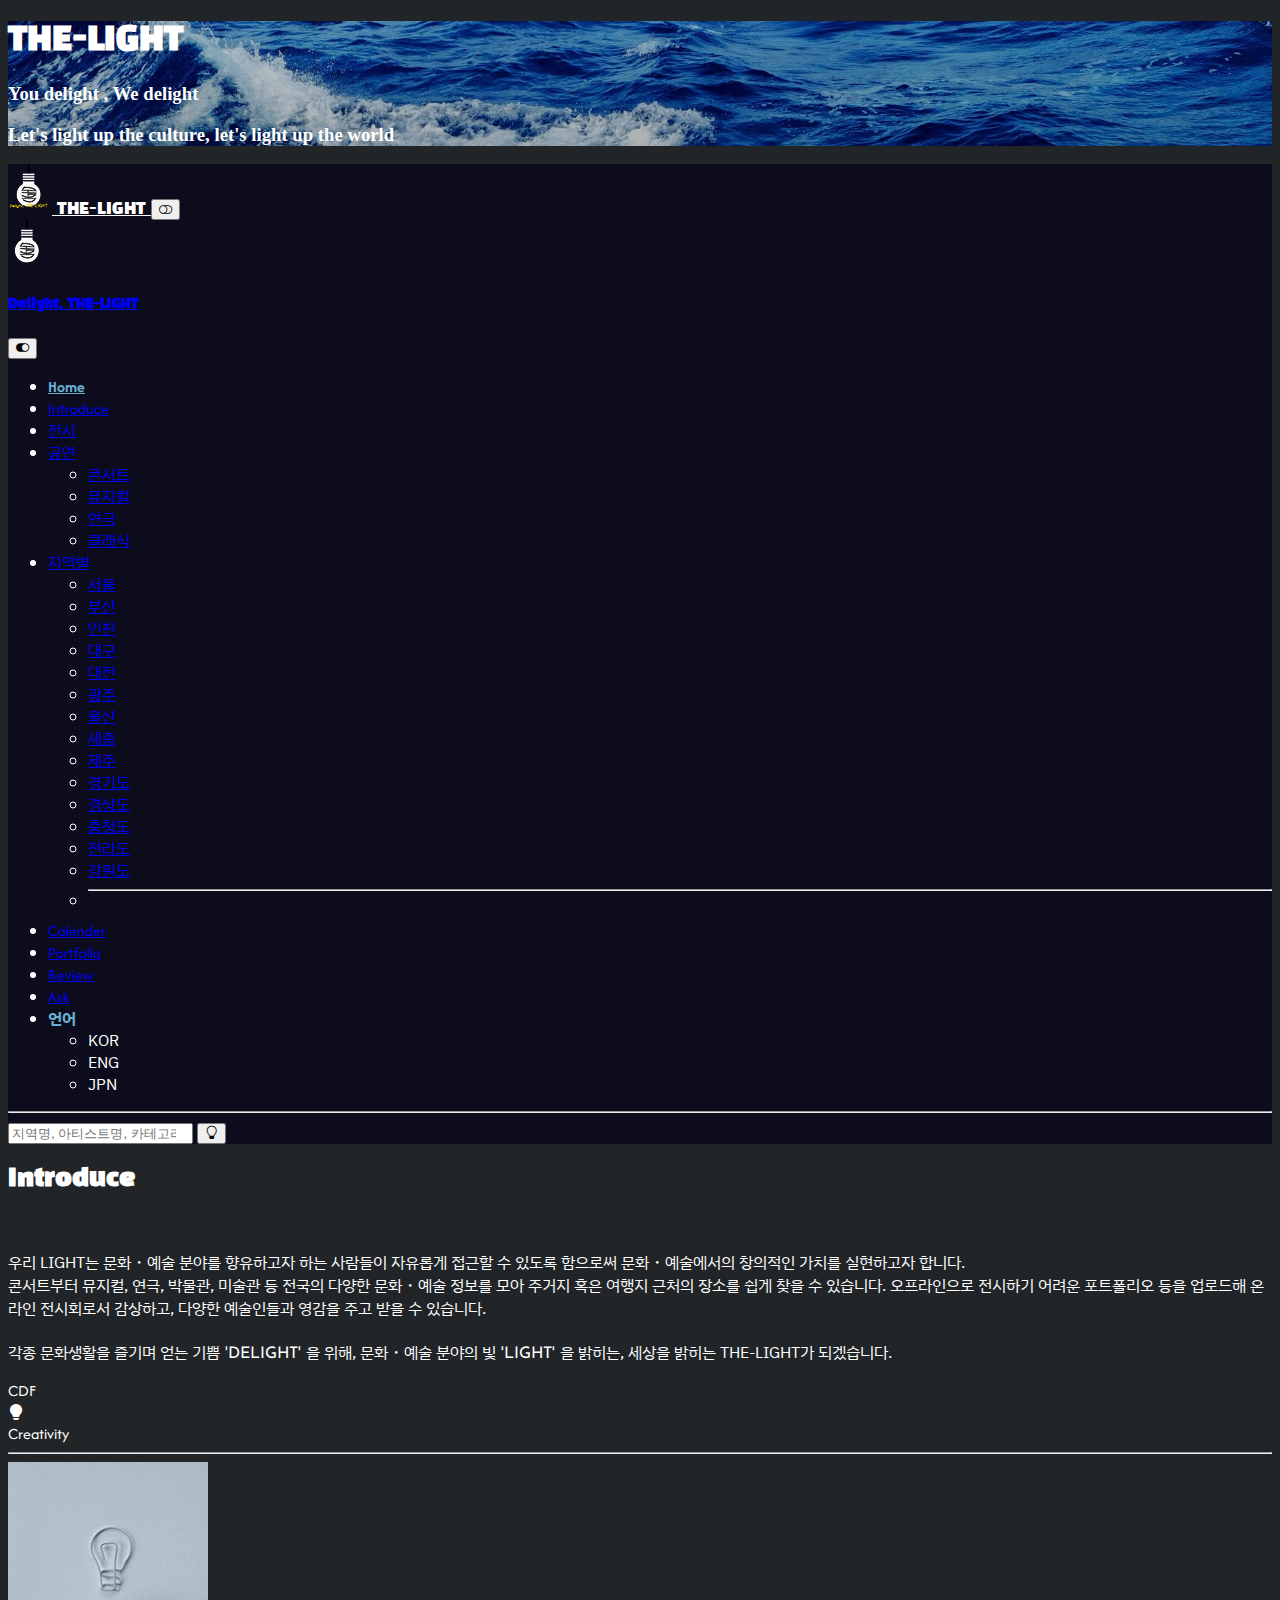
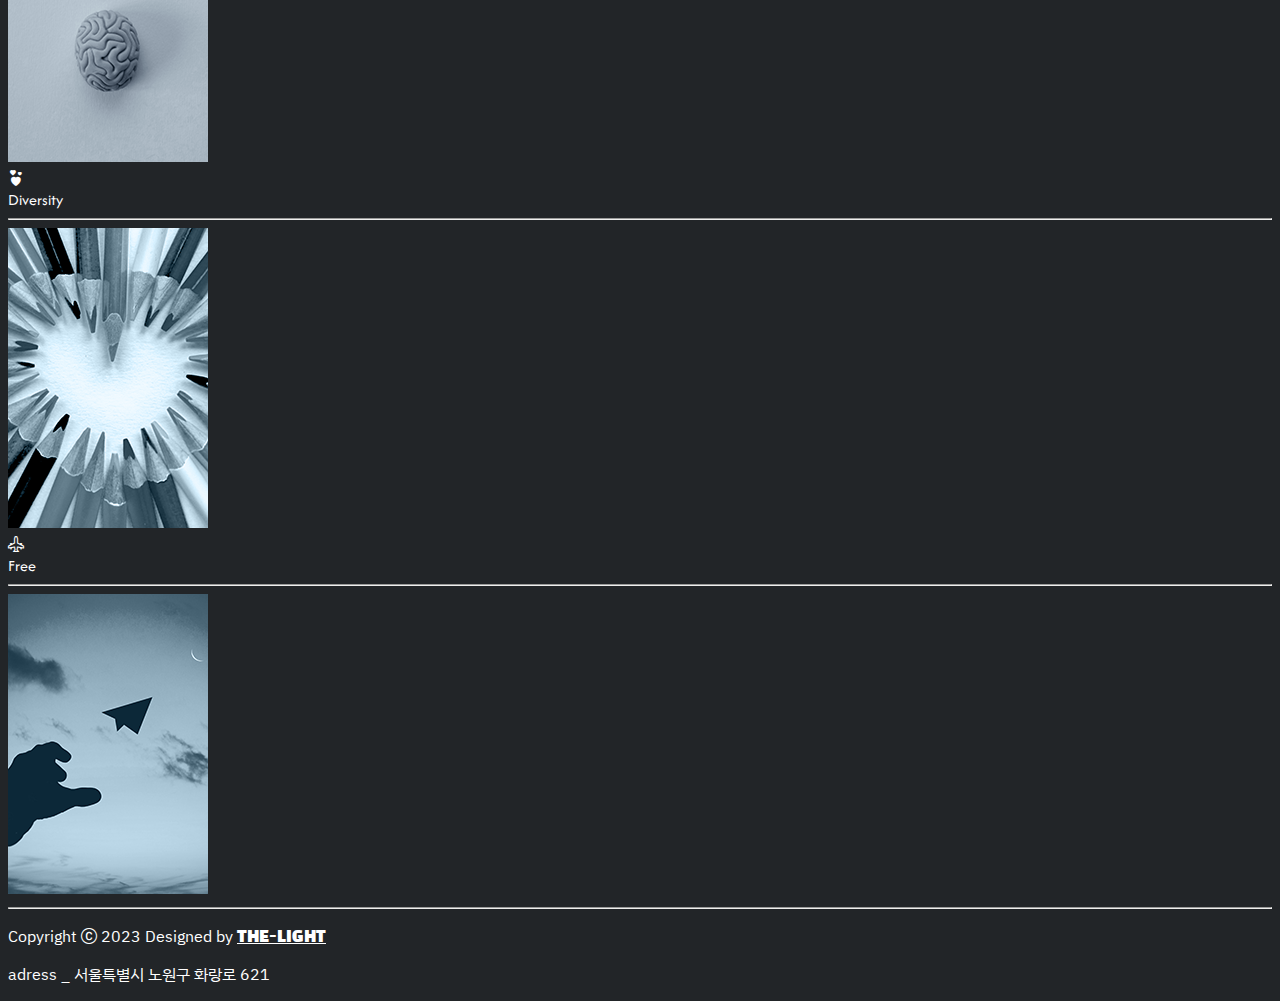
<file: index.html>
<!doctype html>
<html lang="ko">
  <head>
    <meta charset="utf-8">
    <meta name="viewport" content="width=device-width, initial-scale=1">
    <title>THE-LIGHT</title>
    <link href="https://cdn.jsdelivr.net/npm/bootstrap@5.1.3/dist/css/bootstrap.min.css" rel="stylesheet" integrity="sha384-1BmE4kWBq78iYhFldvKuhfTAU6auU8tT94WrHftjDbrCEXSU1oBoqyl2QvZ6jIW3" crossorigin="anonymous">
    <link rel="stylesheet" href="https://cdn.jsdelivr.net/npm/bootstrap-icons@1.10.5/font/bootstrap-icons.css">
    <link rel="stylesheet" href="solution-style.css">
    <link rel="preconnect" href="https://fonts.googleapis.com">
<link rel="preconnect" href="https://fonts.gstatic.com" crossorigin>
<link href="https://fonts.googleapis.com/css2?family=Afacad:wght@400;500&family=Black+Han+Sans&family=Hahmlet:wght@300&family=IBM+Plex+Sans+KR:wght@200;300;400&family=Josefin+Sans:wght@300;400&display=swap" rel="stylesheet">
   
  </head>

  <body>
    <header class="vh-100 py-4 text-white flex-column justify-content-center align-items-center" id="home">
        <h1 class="display-1 pt-5 mb-5 me-5 text-end">THE-LIGHT</h1>
        <h3 class="fs-2 display-5 pt-5 me-5 text-end"><p class="fst-italic">You delight , We delight</p></h3>
        <h3 class="lead pt-1 me-5 text-end">Let's light up the culture, let's light up the world</h3>
    </header>

<!--네비게이션바-->

   <nav class="navbar navbar-expand-lg navbar-dark fixed-bottom data-bs-target">
    <div class="container-fluid">
        <a class="font-white navbar-brand black-han-sans-font" href="index.html">
            <img src="images/light-main-logo-white.png" alt="로고">
            THE-LIGHT
        </a>

        <button class="navbar-toggler" data-bs-toggle="offcanvas" data-bs-target="#nav-menu"
        aria-controls="nav-menu"><i class="bi bi-toggle-off"></i>
        </button>
        <div class="offcanvas offcanvas-end" id="nav-menu">
            <div class="offcanvas-header">
              <a class="navbar-brand" href="index.html">
                <img src="images/light-sub-logo-white.png" class="로고">
                <h5 class="offcanvas-title" id="offcanvasNavbarLabel">Delight, THE-LIGHT</h5>
              </a>
                <button type="button" data-bs-dismiss="offcanvas" aria-label="Close"><i class="bi bi-toggle-on"></i></button>
            </div>
        
            <div class="offcanvas-body dropup">
            <ul id="nav-menu" class="navbar-nav justify-content-end flex-grow-1 pe-3">
                <li class="nav-item">
                    <a class="nav-link active afacad" aria-current="page" href="index.html">Home</a>
                </li>
                <li class="nav-item">
                    <a class="nav-link afacad" href="#introduce">Introduce</a>
                </li>
                <li class="nav-item">
                    <a class="nav-link" href="museum.html">전시</a>
                </li>
                <li class="nav-item dropdown">
                    <a class="nav-link dropdown-toggle" href="#" id="offcanvasNavbarDropdown" role="button" data-bs-toggle="dropdown" aria-expanded="false">
                      공연
                    </a>
                    <ul class="dropdown-menu" aria-labelledby="offcanvasNavbarDropdown">
                      <li><a class="dropdown-item" href="concert.html">콘서트</a></li>
                      <li><a class="dropdown-item" href="#">뮤지컬</a></li>
                      <li><a class="dropdown-item" href="#">연극</a></li>
                      <li><a class="dropdown-item" href="#">클래식</a></li>
                    </ul>
                </li>
                <li class="nav-item dropdown">
                    <a class="nav-link dropdown-toggle" href="#" id="offcanvasNavbarDropdown" role="button" data-bs-toggle="dropdown" aria-expanded="false">
                      지역별
                    </a>
                    <ul class="dropdown-menu" aria-labelledby="offcanvasNavbarDropdown">
                      <li><a class="dropdown-item" href="#">서울</a></li>
                      <li><a class="dropdown-item" href="#">부산</a></li>
                      <li><a class="dropdown-item" href="#">인천</a></li>
                      <li><a class="dropdown-item" href="#">대구</a></li>
                      <li><a class="dropdown-item" href="#">대전</a></li>
                      <li><a class="dropdown-item" href="#">광주</a></li>
                      <li><a class="dropdown-item" href="#">울산</a></li>
                      <li><a class="dropdown-item" href="#">세종</a></li>
                      <li><a class="dropdown-item" href="#">제주</a></li>
                      <li><a class="dropdown-item" href="#">경기도</a></li>
                      <li><a class="dropdown-item" href="#">경상도</a></li>
                      <li><a class="dropdown-item" href="#">충청도</a></li>
                      <li><a class="dropdown-item" href="#">전라도</a></li>
                      <li><a class="dropdown-item" href="#">강원도</a></li>

                      <li>
                        <hr class="dropdown-divider">
                      </li>
                    </ul>
                </li>
                <li class="nav-item">
                    <a class="nav-link afacad" href="calender.html">Calender</a>
                </li>
                <li class="nav-item">
                    <a class="nav-link afacad" href="#">Portfolio</a>
                </li>
                <li class="nav-item">
                    <a class="nav-link afacad" href="#">Review</a>
                </li>
                <li class="nav-item">
                    <a class="nav-link afacad" href="ask.html">Ask</a>
                </li>

                <li class="nav-item dropdown">
                    <a class="nav-link active dropdown-toggle" id="offcanvasNavbarDropdown" role="button" data-bs-toggle="dropdown" aria-expanded="false">
                        언어
                      </a>
                      <ul class="dropdown-menu" aria-labelledby="offcanvasNavbarDropdown">
                        <li><a class="dropdown-item">KOR</a></li>
                        <li><a class="dropdown-item">ENG</a></li>
                        <li><a class="dropdown-item">JPN</a></li>
                      </ul>
                </li>
            </ul>

            <hr>
          <form class="d-flex">
            <input class="form-control me-2" type="search" placeholder="지역명, 아티스트명, 카테고리를 입력하세요." aria-label="Search">
            <button class="btn btn-outline-success" type="submit"><i class="bi bi-lightbulb"></i></button>
          </form>

        </div>
      </div>
    </div>
  </nav>
<!--네비게이션바 끝-->

<!--소개-->

<section class="container overflow-hidden py-5" id="introduce">
    <div class="py-5">
        <h2 class="fw-bold">Introduce</h2>
        <br/>
        <p class="lead text-white-80 fs-6 ibm-plex-kr-font">우리 LIGHT는 문화・예술 분야를 향유하고자 하는 사람들이 자유롭게 접근할 수 있도록 함으로써
            문화・예술에서의 창의적인 가치를 실현하고자 합니다. <br>콘서트부터 뮤지컬, 연극, 박물관, 미술관 등 전국의 다양한 문화・예술 정보를 모아
            주거지 혹은 여행지 근처의 장소를 쉽게 찾을 수 있습니다. 오프라인으로 전시하기 어려운 포트폴리오 등을 업로드해 온라인 전시회로서 감상하고,
            다양한 예술인들과 영감을 주고 받을 수 있습니다.
            <br><br>각종 문화생활을 즐기며 얻는 기쁨<a class="fw-bold fst-italic josefin-sans text-decoration-none"> 'DELIGHT' </a>을 위해, 문화・예술 분야의 빛<a class="fw-bold fst-italic josefin-sans text-decoration-none"> 'LIGHT' </a>을 밝히는, 세상을 밝히는 THE-LIGHT가 되겠습니다.
        </p>
        </div>
    </div>

    <div class="row py-5 gy-3">
        <div class="col-md-3">
            <div class="p-4 border-bottom border-3 border-muted">
                
                <div class="fw-bold fs-5 py-2 afacad">CDF</div>
           
            </div>
        </div>

        <div class="col-md-3">
            <div class="shadow p-4 border-top border-5 border-info">
                <i class="bi bi-lightbulb-fill fs-1 text-info"></i>
                <div class="fw-bold fs-5 py-2 afacad">Creativity</div>
                <hr>
                    <img class="img-fluid" src="images/creativity2-1.png" alt="창의성">
            </div>
        </div>

        <div class="col-md-3">
            <div class="shadow p-4 border-top border-4 border-primary">
                <i class="bi bi-hearts fs-1 text-primary"></i>
                <div class="fw-bold fs-5 py-2 afacad">Diversity</div>
                <hr>
                <img class="img-fluid" src="images/diversity2-1.png" alt="다양성">
            </div>
        </div>

        <div class="col-md-3">
            <div class="shadow p-4 border-top border-4 border-info">
                <i class="bi bi-airplane-engines fs-1 text-info"></i>
                <div class="fw-bold fs-5 py-2 afacad">Free</div>
                <hr>
                <img class="img-fluid" src="images/free2-1.png" alt="자유">
            </div>
        </div>

    </div>
    </section>





<hr>
<section class="container overflow-hidden mb-5 px-2">
        <!--풋터-->
        <footer class="bg-dark text-white">
            <div class="container text-center">
                <p class="py-4 mb-0">Copyright <i class="bi bi-c-circle"></i> 2023 Designed by <a href="index.html" target="_blank" class="black-han-sans-font text-white text-decoration-none">THE-LIGHT</a> </p>
            </div>
            <p class="text-muted text-center mb-5">adress _ 서울특별시 노원구 화랑로 621</p>
        </footer>
        
</section>


    <script src="https://cdn.jsdelivr.net/npm/bootstrap@5.1.3/dist/js/bootstrap.bundle.min.js" integrity="sha384-ka7Sk0Gln4gmtz2MlQnikT1wXgYsOg+OMhuP+IlRH9sENBO0LRn5q+8nbTov4+1p" crossorigin="anonymous"></script>
  </body>
</html>
</file>
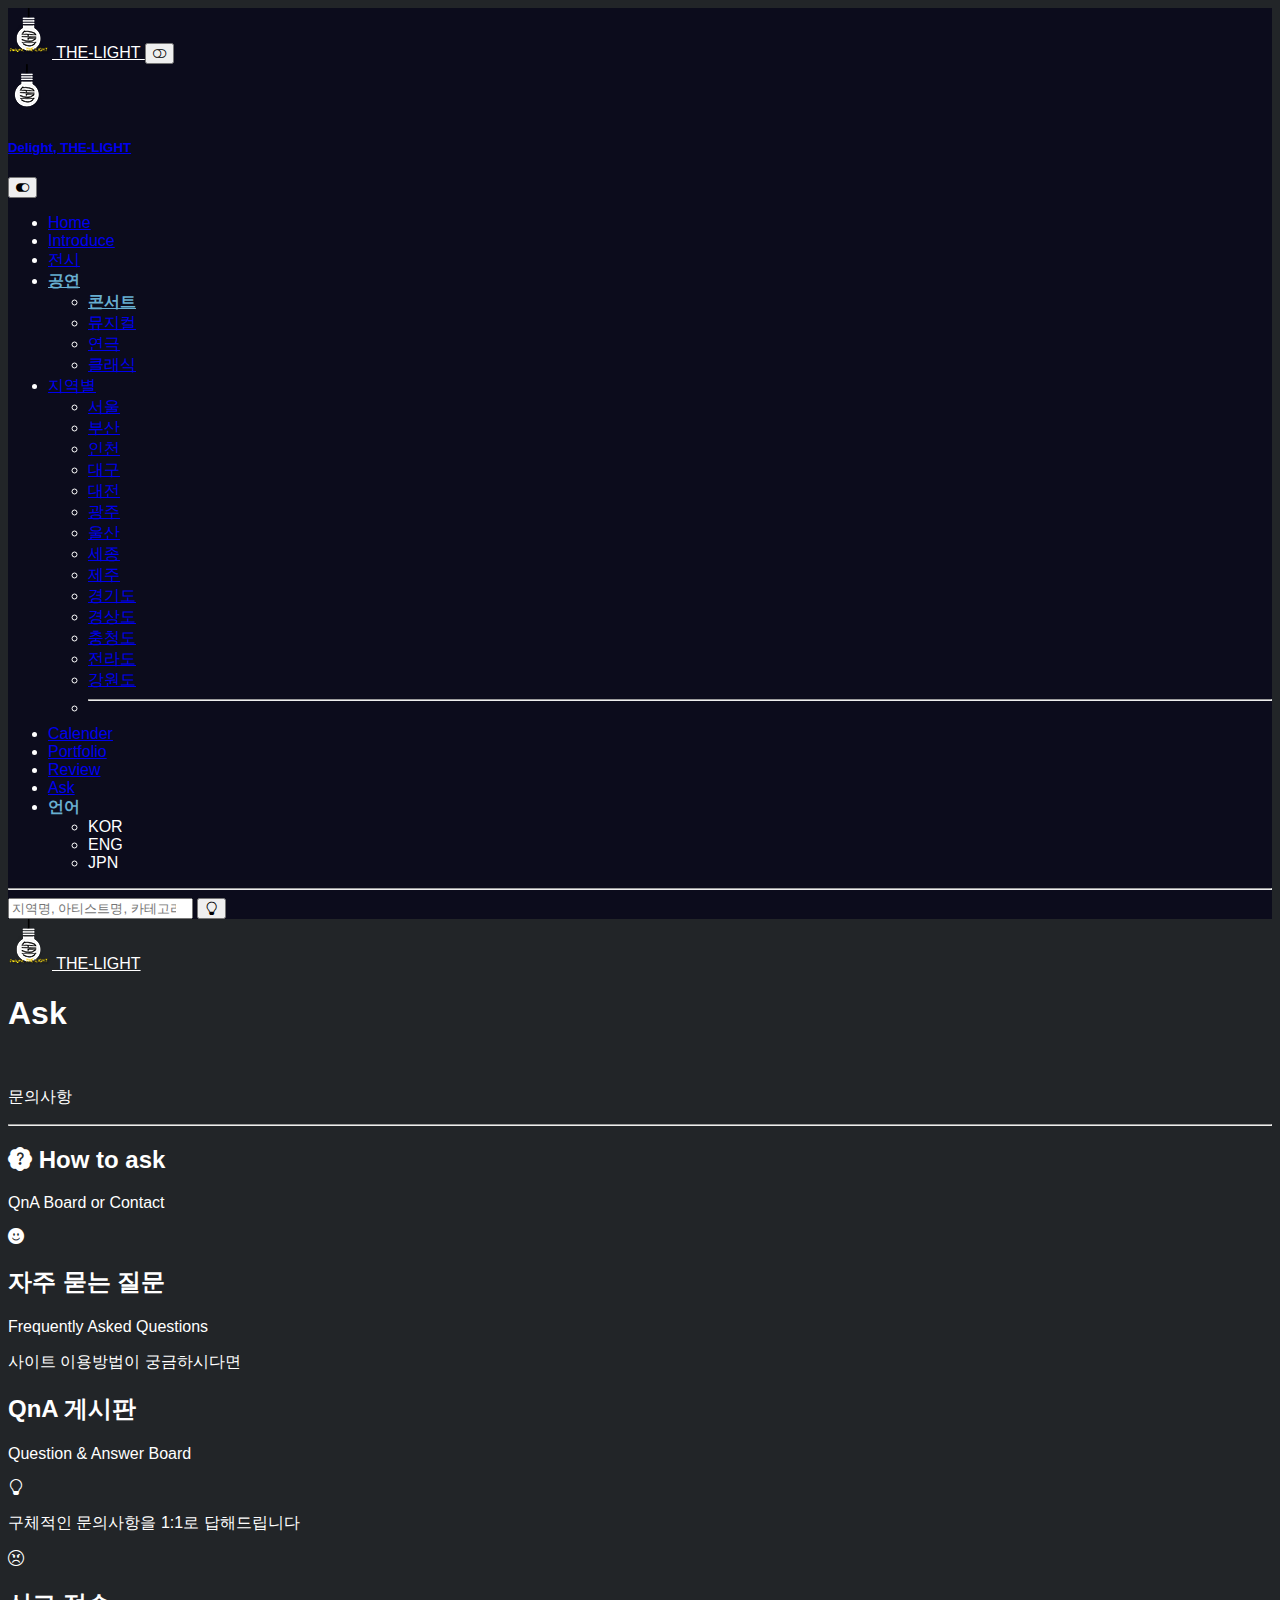
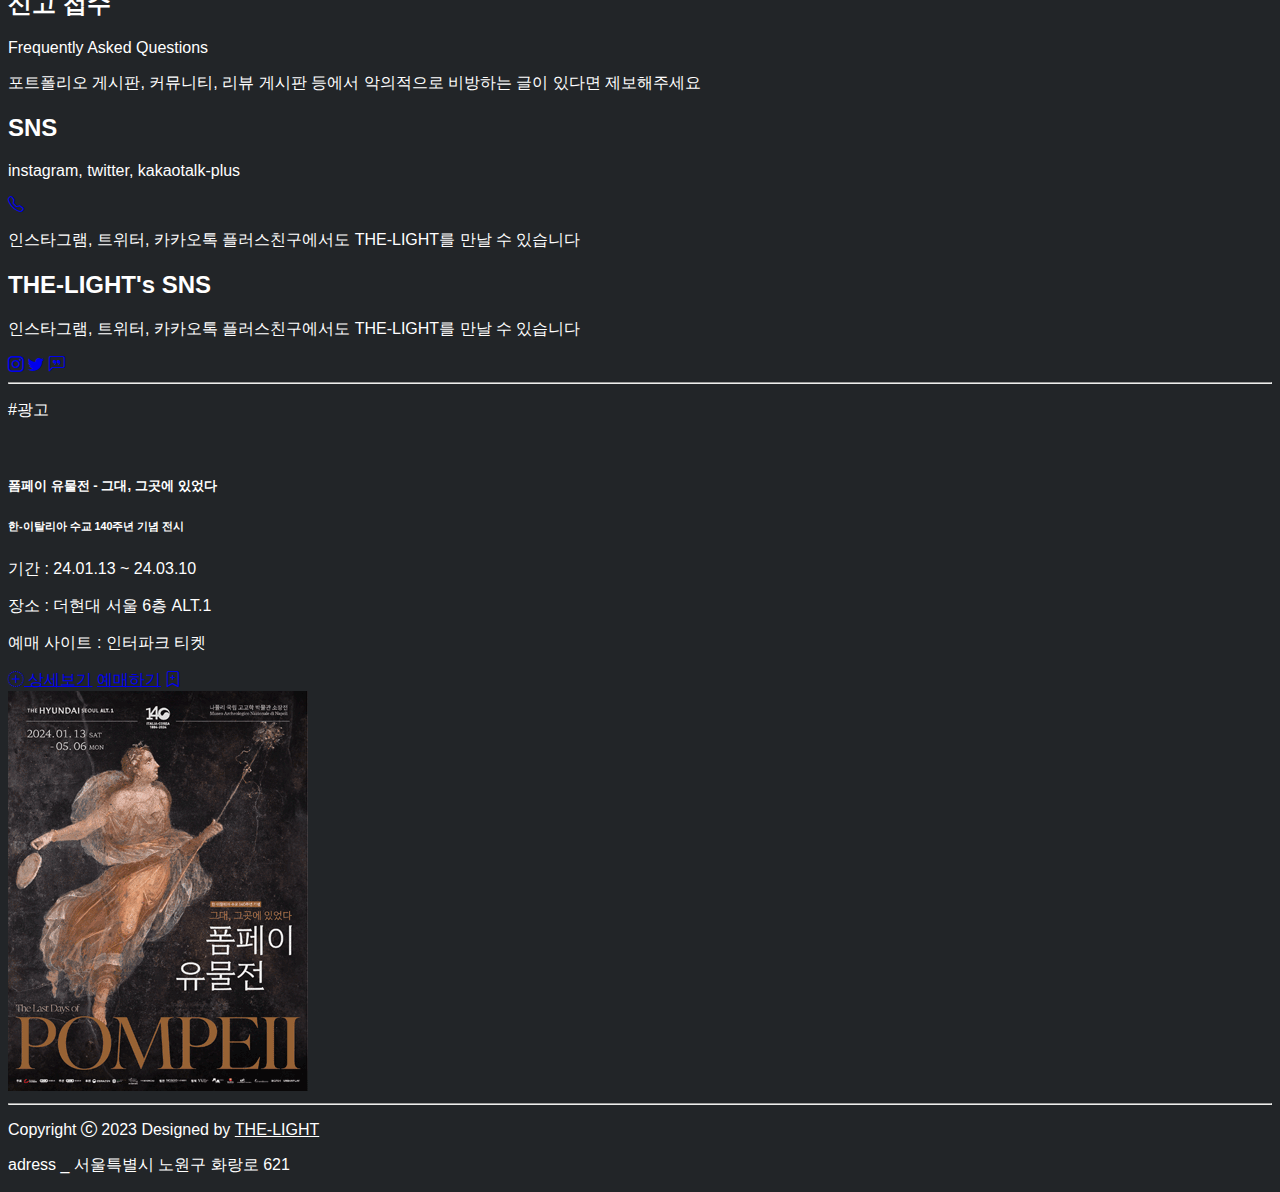
<file: ask.html>
<!doctype html>
<html lang="ko">
  <head>
    <meta charset="utf-8">
    <meta name="viewport" content="width=device-width, initial-scale=1">
    <title>THE-LIGHT</title>
    <link href="https://cdn.jsdelivr.net/npm/bootstrap@5.1.3/dist/css/bootstrap.min.css" rel="stylesheet" integrity="sha384-1BmE4kWBq78iYhFldvKuhfTAU6auU8tT94WrHftjDbrCEXSU1oBoqyl2QvZ6jIW3" crossorigin="anonymous">
    <link rel="stylesheet" href="https://cdn.jsdelivr.net/npm/bootstrap-icons@1.10.5/font/bootstrap-icons.css">
    <link rel="stylesheet" href="solution-style.css">
    <link rel="preconnect" href="https://fonts.googleapis.com">
    <link rel="preconnect" href="https://fonts.gstatic.com" crossorigin>
    <link href="https://fonts.googleapis.com/css2?family=Gugi&display=swap" rel="stylesheet">
    <style>
        body{background-color:#222528} 
    </style>
   
  </head>

  <body>

<!--네비게이션바-->
<nav class="navbar navbar-expand-lg navbar-dark fixed-bottom data-bs-target">
  <div class="container-fluid">
      <a class="font-white navbar-brand black-han-sans-font" href="index.html">
          <img src="images/light-main-logo-white.png" alt="로고">
          THE-LIGHT
      </a>

      <button class="navbar-toggler" data-bs-toggle="offcanvas" data-bs-target="#nav-menu"
      aria-controls="nav-menu"><i class="bi bi-toggle-off"></i>
      </button>
      <div class="offcanvas offcanvas-end" id="nav-menu">
          <div class="offcanvas-header">
            <a class="navbar-brand" href="index.html">
              <img src="images/light-sub-logo-white.png" class="로고">
              <h5 class="offcanvas-title" id="offcanvasNavbarLabel">Delight, THE-LIGHT</h5>
            </a>
              <button type="button" data-bs-dismiss="offcanvas" aria-label="Close"><i class="bi bi-toggle-on"></i></button>
          </div>
      
          <div class="offcanvas-body dropup">
          <ul id="nav-menu" class="navbar-nav justify-content-end flex-grow-1 pe-3">
              <li class="nav-item">
                  <a class="nav-link" aria-current="page" href="index.html">Home</a>
              </li>
              <li class="nav-item">
                  <a class="nav-link" href="index.html">Introduce</a>
              </li>
              <li class="nav-item dropdown">
                  <a class="nav-link" href="museum.html">전시</a>
              </li>
              <li class="nav-item dropdown">
                  <a class="nav-link dropdown-toggle active" href="#" id="offcanvasNavbarDropdown" role="button" data-bs-toggle="dropdown" aria-expanded="false">
                    공연
                  </a>
                  <ul class="dropdown-menu" aria-labelledby="offcanvasNavbarDropdown">
                    <li><a class="dropdown-item nav-link active" href="concert.html">콘서트</a></li>
                    <li><a class="dropdown-item" href="#">뮤지컬</a></li>
                    <li><a class="dropdown-item" href="#">연극</a></li>
                    <li><a class="dropdown-item" href="#">클래식</a></li>
                  </ul>
              </li>
              <li class="nav-item dropdown">
                  <a class="nav-link dropdown-toggle" href="#" id="offcanvasNavbarDropdown" role="button" data-bs-toggle="dropdown" aria-expanded="false">
                    지역별
                  </a>
                  <ul class="dropdown-menu" aria-labelledby="offcanvasNavbarDropdown">
                    <li><a class="dropdown-item" href="#">서울</a></li>
                    <li><a class="dropdown-item" href="#">부산</a></li>
                    <li><a class="dropdown-item" href="#">인천</a></li>
                    <li><a class="dropdown-item" href="#">대구</a></li>
                    <li><a class="dropdown-item" href="#">대전</a></li>
                    <li><a class="dropdown-item" href="#">광주</a></li>
                    <li><a class="dropdown-item" href="#">울산</a></li>
                    <li><a class="dropdown-item" href="#">세종</a></li>
                    <li><a class="dropdown-item" href="#">제주</a></li>
                    <li><a class="dropdown-item" href="#">경기도</a></li>
                    <li><a class="dropdown-item" href="#">경상도</a></li>
                    <li><a class="dropdown-item" href="#">충청도</a></li>
                    <li><a class="dropdown-item" href="#">전라도</a></li>
                    <li><a class="dropdown-item" href="#">강원도</a></li>

                    <li>
                      <hr class="dropdown-divider">
                    </li>
                  </ul>
              </li>
              <li class="nav-item">
                  <a class="nav-link" href="calender.html">Calender</a>
              </li>
              <li class="nav-item">
                  <a class="nav-link" href="#">Portfolio</a>
              </li>
              <li class="nav-item">
                  <a class="nav-link" href="#">Review</a>
              </li>
              <li class="nav-item">
                  <a class="nav-link" href="ask.html">Ask</a>
              </li>

              <li class="nav-item dropdown">
                  <a class="nav-link active dropdown-toggle" id="offcanvasNavbarDropdown" role="button" data-bs-toggle="dropdown" aria-expanded="false">
                      언어
                    </a>
                    <ul class="dropdown-menu" aria-labelledby="offcanvasNavbarDropdown">
                      <li><a class="dropdown-item">KOR</a></li>
                      <li><a class="dropdown-item">ENG</a></li>
                      <li><a class="dropdown-item">JPN</a></li>
                    </ul>
              </li>
          </ul>

          <hr>
        <form class="d-flex">
          <input class="form-control me-2" type="search" placeholder="지역명, 아티스트명, 카테고리를 입력하세요." aria-label="Search">
          <button class="btn btn-outline-success" type="submit"><i class="bi bi-lightbulb"></i></button>
        </form>

      </div>
    </div>
  </div>
</nav>
  <!--네비게이션 끝-->
       
    
<!--찐 바디-->

<section class="container overflow-hidden py-4" id="ask">

  <div class="container-fluid hover">
    <a class="font-white navbar-brand black-han-sans-font" href="index.html">
        <img src="images/light-main-logo-white.png" alt="로고">
        THE-LIGHT
    </a>
    </div>
</section>

  <div class="py-5" id="ask-header">
      <h1 class="fw-bold ps-5 ms-5">Ask</h1>
      <br/>
      <p class="lead text-white fs-6 ibm-plex-kr-font ps-5 ms-5"> 문의사항
      </p>
      </div>
  </div>




<section class="container overflow-hidden py-5 px-2">
    <hr>

    <div class="text-center py-3">
      <h2><i class="bi bi-patch-question-fill"></i> How to ask</h2>
      <p class="lead text-muted">QnA Board or Contact</p>
  </div>

    <div class="row mb-5 g-4">
        <div class="col-md-6">
          <div class="card-hover shadow rounded p-4">
            <div class="d-flex align-items-center py-3">
            <i class="bi bi-emoji-smile-fill fs-1"></i>
            <div class="ms-3">
            <h2 class="fs-3">자주 묻는 질문</h2>
            <p class="text-muted">Frequently Asked Questions</p>
            </div>
            </div>
                <p class="text-muted">사이트 이용방법이 궁금하시다면</p>
           
          </div>
        </div>

        <div class="col-md-6">
            <div class="card-hover shadow rounded p-4">
                <div class="d-flex justify-content-end align-items-center py-3">
                    <div class="ms-3 text-end">
                        <h2 class="fs-3">QnA 게시판</h2>
                        <p class="text-muted">Question & Answer Board</p>
                    </div>
                    <i class="bi bi-lightbulb fs-1 px-3"></i>
                </div>
                <p class="text-muted text-end">구체적인 문의사항을 1:1로 답해드립니다</p>
           
            </div>
        </div>


        <div class="col-md-6">
            <div class="card-hover shadow rounded p-4">
                <div class="d-flex align-items-center py-3">
                    <i class="bi bi-emoji-angry fs-1"></i>
                    <div class="ms-3">
                        <h2 class="fs-3">신고 접수</h2>
                        <p class="text-muted">Frequently Asked Questions</p>
                    </div>
                </div>
                <p class="text-muted">포트폴리오 게시판, 커뮤니티, 리뷰 게시판 등에서 악의적으로 비방하는 글이 있다면 제보해주세요</p>
           
            </div>
        </div>
        <div class="col-md-6">
            <div class="card-hover shadow rounded p-4">
                <div class="d-flex justify-content-end align-items-center py-3">
                    <div class="ms-3 text-end">
                        <h2 class="fs-3"> SNS</h2>
                        <p class="text-muted"> instagram, twitter, kakaotalk-plus </p>
                    </div>
                    <a href="#sns-links"><i class="bi bi-telephone fs-1 px-3 text-white"></i></a>
                </div>
                <p class="text-muted text-end">인스타그램, 트위터, 카카오톡 플러스친구에서도 THE-LIGHT를 만날 수 있습니다</p>
           
            </div>
        </div>

    
    </div>
</section>


<!--SNS-->
<section class="py-5" id="sns-links">
    <div class="container text-center text-white">
        <h2 class="mb-3">THE-LIGHT's SNS</h2>
        <p class="text-white">인스타그램, 트위터, 카카오톡 플러스친구에서도 THE-LIGHT를 만날 수 있습니다</p>
        <div class="d-flex justify-content-evenly px-5 mt-4 w-50 m-auto">
            <a href="#" class="btn btn-primary rounded-pill btn-lg px-4"><i class="bi bi-instagram"></i></a>
            <a href="#" class="btn btn-info rounded-pill btn-lg px-4"><i class="bi bi-twitter"></i></a>
            <a href="#" class="btn btn-warning rounded-pill btn-lg px-4"><i class="bi bi-chat-left-quote"></i></a>
        </div>
    </div>

   </section>





   <!--대문짝 만한 광고-->
   <section class="container overflow-hidden py-5 px-2">
   
       <hr>
      
       <div class="py-3">
         <div class="row justify-content-between align-items-start">
           <div class="col-md-7 col-lg-5 px-lg-5">
             <p class="hahmlett btn btn-dark rounded-pill px-3 btn-sm border border-1 border-muted"> #광고 </p>
            <br/>
             <h5 class="lead fs-4"> 폼페이 유물전 - 그대, 그곳에 있었다</h5>
             <h6 clas="text-muted fb-5 mb-2">한-이탈리아 수교 140주년 기념 전시</h6>
             <p class="lh-lg text-muted">기간 : 24.01.13 ~ 24.03.10 </p>
             <p class="lh-lg text-muted">장소 : 더현대 서울 6층 ALT.1 </p>
             <p class="lh-lg text-muted">예매 사이트 : 인터파크 티켓 </p>
     
             <div class="justify-content-end py-2">
                 <a href="day6.html" class="btn btn-dark btn-sm px-4 border border-1"><i class="bi bi-plus-circle-dotted"></i> 상세보기</a>
                 <a href="https://tickets.interpark.com/goods/23017198" target="_blank" class="btn btn-info  btn-sm px-4">예매하기</a>
                 <a href="#" class="btn btn-dark  btn-sm px-2 border border-1 border-info"><i class="bi bi-bookmark-plus"></i></a>
           </div>
           </div>
     
           <div class="col-md-7 col-lg-5 px-lg-5">
             <img class="img-fluid" src="images/pompay.png">
           </div>
          </div>
       </div>
       <hr>
     
     </section>
   <section class="container overflow-hidden mb-5 px-2">
        <!--풋터-->
        <footer class="bg-dark text-white">
            <div class="container text-center">
                <p class="py-4 mb-0">Copyright <i class="bi bi-c-circle"></i> 2023 Designed by <a href="index.html" target="_blank" class="black-han-sans-font text-white text-decoration-none">THE-LIGHT</a> </p>
            </div>
            <p class="text-muted text-center mb-5">adress _ 서울특별시 노원구 화랑로 621</p>
        </footer>
        
    </section>


    <script src="https://cdn.jsdelivr.net/npm/bootstrap@5.1.3/dist/js/bootstrap.bundle.min.js" integrity="sha384-ka7Sk0Gln4gmtz2MlQnikT1wXgYsOg+OMhuP+IlRH9sENBO0LRn5q+8nbTov4+1p" crossorigin="anonymous"></script>
  </body>
</html>
</file>
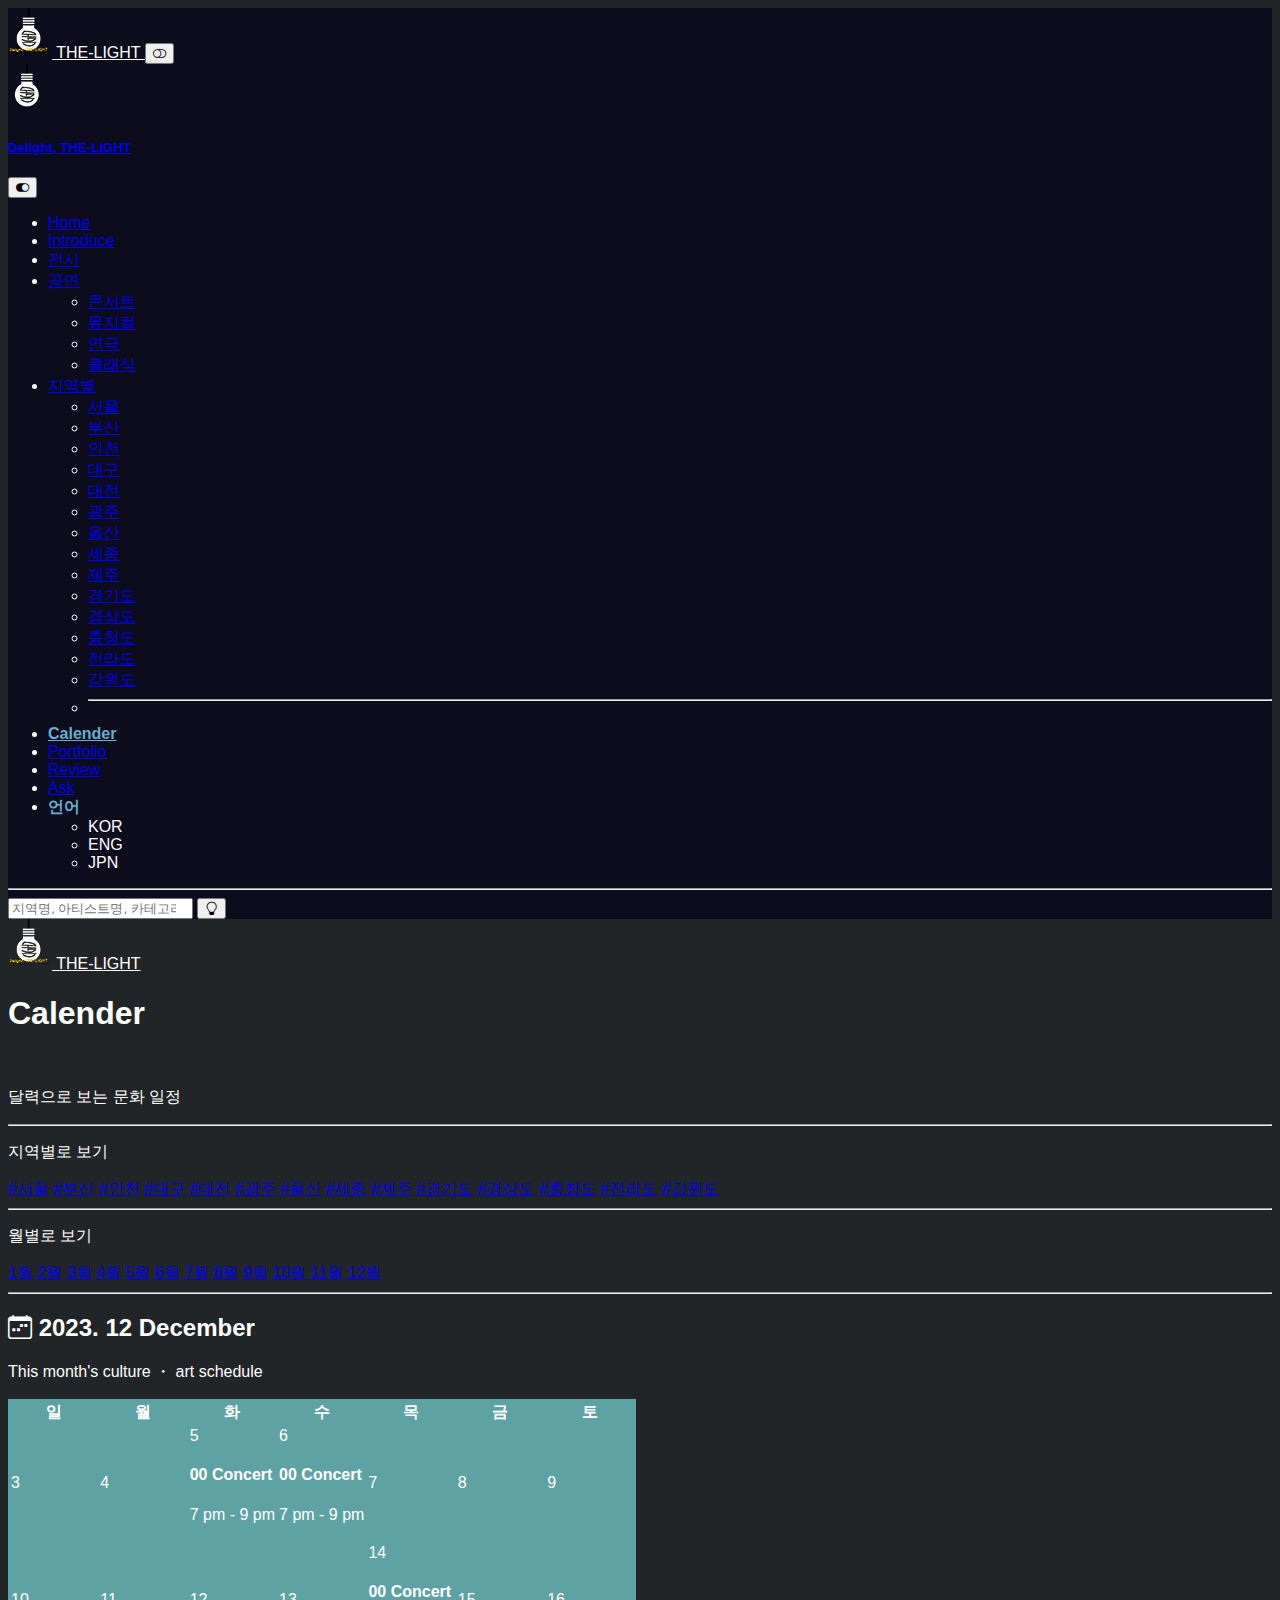
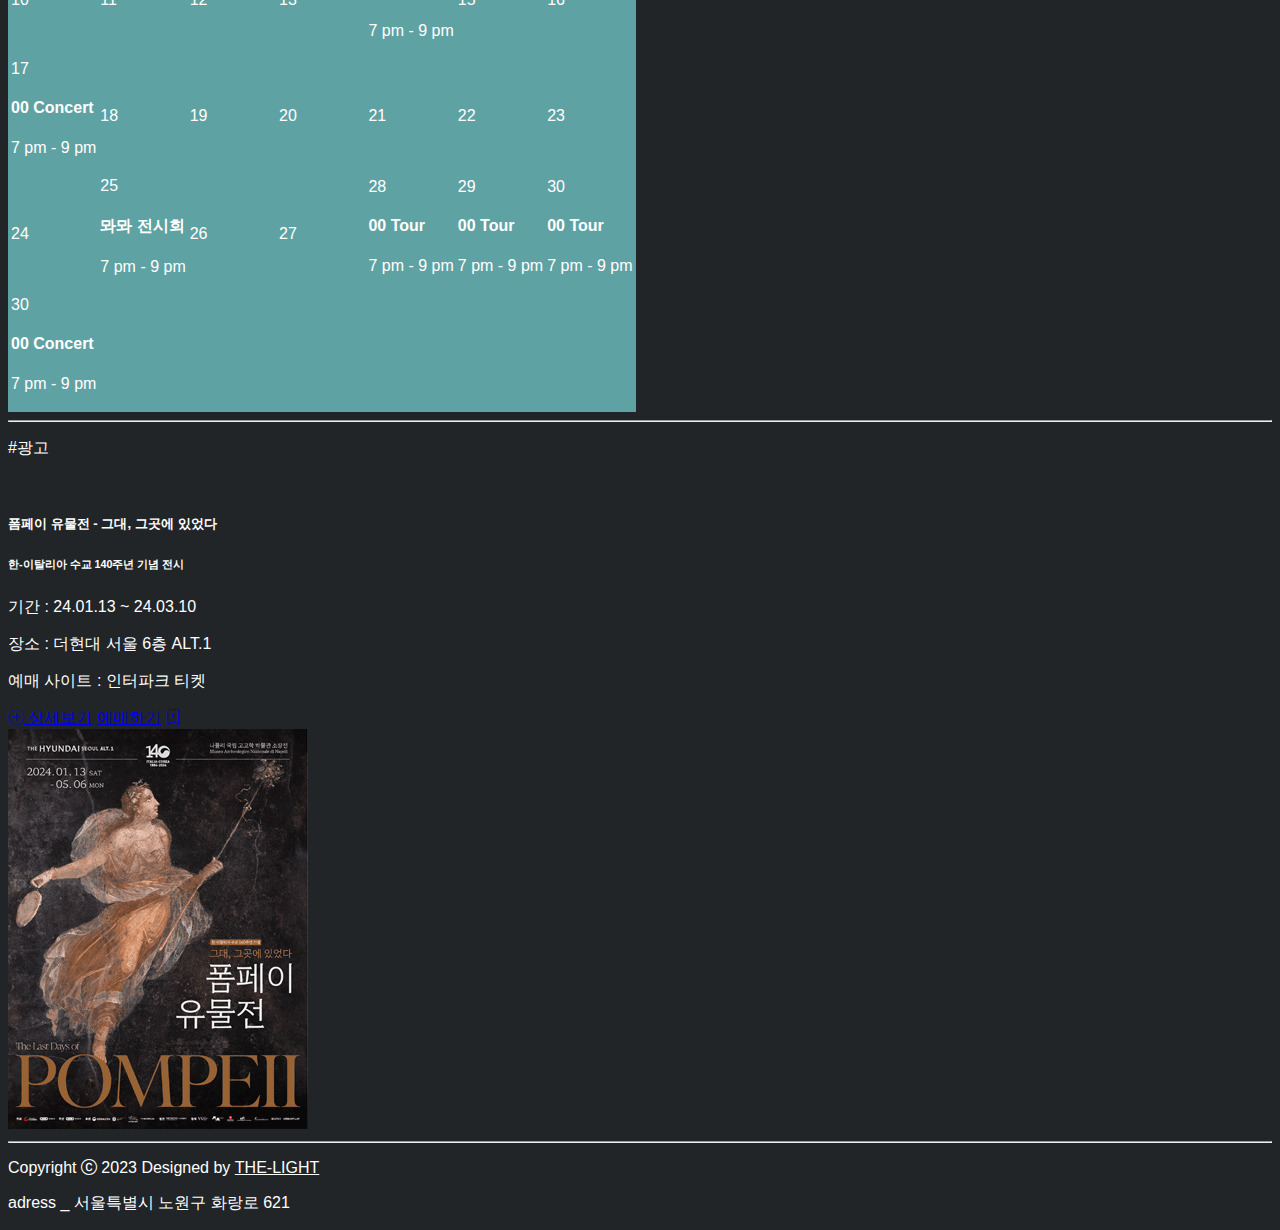
<file: calender.html>
<!doctype html>
<html lang="ko">
  <head>
    <meta charset="utf-8">
    <meta name="viewport" content="width=device-width, initial-scale=1">
    <title>THE-LIGHT</title>
    <link href="https://cdn.jsdelivr.net/npm/bootstrap@5.1.3/dist/css/bootstrap.min.css" rel="stylesheet" integrity="sha384-1BmE4kWBq78iYhFldvKuhfTAU6auU8tT94WrHftjDbrCEXSU1oBoqyl2QvZ6jIW3" crossorigin="anonymous">
    <link rel="stylesheet" href="https://cdn.jsdelivr.net/npm/bootstrap-icons@1.10.5/font/bootstrap-icons.css">
    <link rel="stylesheet" href="solution-style.css">
    <link rel="preconnect" href="https://fonts.googleapis.com">
    <link rel="preconnect" href="https://fonts.gstatic.com" crossorigin>
    <link href="https://fonts.googleapis.com/css2?family=Gugi&display=swap" rel="stylesheet">
    <style>
        body{background-color:#222528} 
    </style>
   
  </head>

  <body>

<!--네비게이션바-->
<nav class="navbar navbar-expand-lg navbar-dark fixed-bottom data-bs-target">
    <div class="container-fluid">
        <a class="font-white navbar-brand black-han-sans-font" href="index.html">
            <img src="images/light-main-logo-white.png" alt="로고">
            THE-LIGHT
        </a>

        <button class="navbar-toggler" data-bs-toggle="offcanvas" data-bs-target="#nav-menu"
        aria-controls="nav-menu"><i class="bi bi-toggle-off"></i>
        </button>
        <div class="offcanvas offcanvas-end" id="nav-menu">
            <div class="offcanvas-header">
              <a class="navbar-brand" href="index.html">
                <img src="images/light-sub-logo-white.png" class="로고">
                <h5 class="offcanvas-title" id="offcanvasNavbarLabel">Delight, THE-LIGHT</h5>
              </a>
                <button type="button" data-bs-dismiss="offcanvas" aria-label="Close"><i class="bi bi-toggle-on"></i></button>
            </div>
        
            <div class="offcanvas-body dropup">
            <ul id="nav-menu" class="navbar-nav justify-content-end flex-grow-1 pe-3">
                <li class="nav-item">
                    <a class="nav-link" aria-current="page" href="index.html">Home</a>
                </li>
                <li class="nav-item">
                    <a class="nav-link" href="index.html">Introduce</a>
                </li>
                <li class="nav-item dropdown">
                    <a class="nav-link" href="museum.html">전시</a>
                </li>
                <li class="nav-item dropdown">
                    <a class="nav-link dropdown-toggle" href="#" id="offcanvasNavbarDropdown" role="button" data-bs-toggle="dropdown" aria-expanded="false">
                      공연
                    </a>
                    <ul class="dropdown-menu" aria-labelledby="offcanvasNavbarDropdown">
                      <li><a class="dropdown-item" href="concert.html">콘서트</a></li>
                      <li><a class="dropdown-item" href="#">뮤지컬</a></li>
                      <li><a class="dropdown-item" href="#">연극</a></li>
                      <li><a class="dropdown-item" href="#">클래식</a></li>
                    </ul>
                </li>
                <li class="nav-item dropdown">
                    <a class="nav-link dropdown-toggle" href="#" id="offcanvasNavbarDropdown" role="button" data-bs-toggle="dropdown" aria-expanded="false">
                      지역별
                    </a>
                    <ul class="dropdown-menu" aria-labelledby="offcanvasNavbarDropdown">
                      <li><a class="dropdown-item" href="#">서울</a></li>
                      <li><a class="dropdown-item" href="#">부산</a></li>
                      <li><a class="dropdown-item" href="#">인천</a></li>
                      <li><a class="dropdown-item" href="#">대구</a></li>
                      <li><a class="dropdown-item" href="#">대전</a></li>
                      <li><a class="dropdown-item" href="#">광주</a></li>
                      <li><a class="dropdown-item" href="#">울산</a></li>
                      <li><a class="dropdown-item" href="#">세종</a></li>
                      <li><a class="dropdown-item" href="#">제주</a></li>
                      <li><a class="dropdown-item" href="#">경기도</a></li>
                      <li><a class="dropdown-item" href="#">경상도</a></li>
                      <li><a class="dropdown-item" href="#">충청도</a></li>
                      <li><a class="dropdown-item" href="#">전라도</a></li>
                      <li><a class="dropdown-item" href="#">강원도</a></li>

                      <li>
                        <hr class="dropdown-divider">
                      </li>
                    </ul>
                </li>
                <li class="nav-item">
                    <a class="nav-link active" href="calender.html">Calender</a>
                </li>
                <li class="nav-item">
                    <a class="nav-link" href="#">Portfolio</a>
                </li>
                <li class="nav-item">
                    <a class="nav-link" href="#">Review</a>
                </li>
                <li class="nav-item">
                    <a class="nav-link" href="ask.html">Ask</a>
                </li>

                <li class="nav-item dropdown">
                    <a class="nav-link active dropdown-toggle" id="offcanvasNavbarDropdown" role="button" data-bs-toggle="dropdown" aria-expanded="false">
                        언어
                      </a>
                      <ul class="dropdown-menu" aria-labelledby="offcanvasNavbarDropdown">
                        <li><a class="dropdown-item">KOR</a></li>
                        <li><a class="dropdown-item">ENG</a></li>
                        <li><a class="dropdown-item">JPN</a></li>
                      </ul>
                </li>
            </ul>

            <hr>
          <form class="d-flex">
            <input class="form-control me-2" type="search" placeholder="지역명, 아티스트명, 카테고리를 입력하세요." aria-label="Search">
            <button class="btn btn-outline-success" type="submit"><i class="bi bi-lightbulb"></i></button>
          </form>

        </div>
      </div>
    </div>
  </nav>
  <!--네비게이션 끝-->
       
    
<!--찐 바디-->

<section class="container overflow-hidden py-4" id="calender">

  <div class="container-fluid hover">
    <a class="font-white navbar-brand black-han-sans-font" href="index.html">
        <img src="images/light-main-logo-white.png" alt="로고">
        THE-LIGHT
    </a>
    </div>
</section>

  <div class="py-5" id="calender-header">
      <h1 class="fw-bold ps-5 ms-5">Calender</h1>
      <br/>
      <p class="lead text-white fs-6 ibm-plex-kr-font ps-5 ms-5"> 달력으로 보는 문화 일정
      </p>
      </div>
  </div>

<!--지역별-->
<hr>
  <p class="lead text-muted fs-6 ibm-plex-kr-font text-center px-2 py-3"> 지역별로 보기
  </p>

    <div class="d-flex justify-content-evenly px-4">
      <a href="#" class="btn btn-dark rounded-circle px-1">#서울</a>
      <a href="#" class="btn btn-dark rounded-circle px-1">#부산</a>
      <a href="#" class="btn btn-dark rounded-circle px-1">#인천</a>
      <a href="#" class="btn btn-dark rounded-circle px-1">#대구</a>
      <a href="#" class="btn btn-dark rounded-circle px-1">#대전</a>
      <a href="#" class="btn btn-dark rounded-circle px-1">#광주</a>
      <a href="#" class="btn btn-dark rounded-circle px-1">#울산</a>
      <a href="#" class="btn btn-dark rounded-circle px-1">#세종</a>
      <a href="#" class="btn btn-dark rounded-circle px-1">#제주</a>
      <a href="#" class="btn btn-dark rounded-circle px-1">#경기도</a>
      <a href="#" class="btn btn-dark rounded-circle px-1">#경상도</a>
      <a href="#" class="btn btn-dark rounded-circle px-1">#충청도</a>
      <a href="#" class="btn btn-dark rounded-circle px-1">#전라도</a>
      <a href="#" class="btn btn-dark rounded-circle px-1">#강원도</a>
    </div>

<hr>

<p class="lead text-muted fs-6 ibm-plex-kr-font text-center px-2 py-3"> 월별로 보기
</p>

  <div class="d-flex justify-content-evenly px-4">
    <a href="#" class="btn btn-dark rounded-circle px-1">1월</a>
    <a href="#" class="btn btn-dark rounded-circle px-1">2월</a>
    <a href="#" class="btn btn-dark rounded-circle px-1">3월</a>
    <a href="#" class="btn btn-dark rounded-circle px-1">4월</a>
    <a href="#" class="btn btn-dark rounded-circle px-1">5월</a>
    <a href="#" class="btn btn-dark rounded-circle px-1">6월</a>
    <a href="#" class="btn btn-dark rounded-circle px-1">7월</a>
    <a href="#" class="btn btn-dark rounded-circle px-1">8월</a>
    <a href="#" class="btn btn-dark rounded-circle px-1">9월</a>
    <a href="#" class="btn btn-dark rounded-circle px-1">10월</a>
    <a href="#" class="btn btn-dark rounded-circle px-1">11월</a>
    <a href="#" class="btn btn-dark rounded-circle px-1">12월</a>

  </div>
<!--달력-->
  <section class="container overflow-hidden py-5 px-2">
    <hr>

    <div class="text-center py-3">
      <h2><i class="bi bi-calendar-week"></i> 2023. 12 December</h2>
      <p class="lead text-muted">This month's culture ・ art schedule</p>
  </div>


<!--달력2-->
<div class="container table-responsive">
    <div class="w-95 w-md-75 w-lg-60 w-xl-55 mx-auto mb-6 text-center">
    <div class="row">
    <div class="col-md-12">
    <div class="schedule-table">
    <table class="table bg-white table-hover table-info">

    <thead>
        <tr>
         <th>일</th>
         <th>월</th>
         <th>화</th>
         <th>수</th>
         <th>목</th>
         <th>금</th>
         <th>토</th>
        </tr>
    </thead>

    <tbody>
        <tr>
            <td>3</td>
            <td>4</td>
            <td>5
                <h4>00 Concert</h4>
                 <p>7 pm - 9 pm</p>
            </td>
            <td>6
                <h4>00 Concert</h4>
                <p>7 pm - 9 pm</p>
           </td>
            </td>
            <td>7</td>
            <td>8</td>
            <td>9</td>
        </tr>

        <tr>
            <td>10</td>
            <td>11</td>
            <td>12</td>
            <td>13</td>
            <td>14
                <h4>00 Concert</h4>
                 <p>7 pm - 9 pm</p>
            </td>
            </td>
            <td>15</td>
            <td>16</td>
        </tr>

        <tr>
            <td>17
                <h4>00 Concert</h4>
                 <p>7 pm - 9 pm</p>
            </td>
            </td>
            <td>18</td>
            <td>19</td>
            <td>20</td>
            <td>21</td>
            <td>22</td>
            <td>23</td>
        </tr>

        <tr>
            <td>24</td>
            <td>25
                <h4>뫄뫄 전시회</h4>
                 <p>7 pm - 9 pm</p>
            </td>
            </td>
            <td>26</td>
            <td>27</td>
            <td>28
                <h4>00 Tour</h4>
                 <p>7 pm - 9 pm</p>
            </td>
            </td>
            <td>29
                <h4>00 Tour</h4>
                 <p>7 pm - 9 pm</p>
            </td>
            <td>30
                <h4>00 Tour</h4>
                 <p>7 pm - 9 pm</p>
           </td>
            </td>
        </tr>


        <tr>
            <td>30
                <h4>00 Concert</h4>
                 <p>7 pm - 9 pm</p>
            </td>
            </td>
            <td>&nbsp;</td>
            <td>&nbsp;</td>
            <td>&nbsp;</td>
            <td>&nbsp;</td>
            <td>&nbsp;</td>
            <td>&nbsp;</td>
        </tr>

    </table>
    </div>
    </div>
    </div>
    </div>

</section>


<!--대문짝 만한 광고-->
<section class="container overflow-hidden py-5 px-2">

    <hr>
   
    <div class="py-3">
      <div class="row justify-content-between align-items-start">
        <div class="col-md-7 col-lg-5 px-lg-5">
          <p class="hahmlett btn btn-dark rounded-pill px-3 btn-sm border border-1 border-muted"> #광고 </p>
         <br/>
          <h5 class="lead fs-4"> 폼페이 유물전 - 그대, 그곳에 있었다</h5>
          <h6 clas="text-muted fb-5 mb-2">한-이탈리아 수교 140주년 기념 전시</h6>
          <p class="lh-lg text-muted">기간 : 24.01.13 ~ 24.03.10 </p>
          <p class="lh-lg text-muted">장소 : 더현대 서울 6층 ALT.1 </p>
          <p class="lh-lg text-muted">예매 사이트 : 인터파크 티켓 </p>
  
          <div class="justify-content-end py-2">
              <a href="day6.html" class="btn btn-dark btn-sm px-4 border border-1"><i class="bi bi-plus-circle-dotted"></i> 상세보기</a>
              <a href="https://tickets.interpark.com/goods/23017198" target="_blank" class="btn btn-info  btn-sm px-4">예매하기</a>
              <a href="#" class="btn btn-dark  btn-sm px-2 border border-1 border-info"><i class="bi bi-bookmark-plus"></i></a>
        </div>
        </div>
  
        <div class="col-md-7 col-lg-5 px-lg-5">
          <img class="img-fluid" src="images/pompay.png">
        </div>
       </div>
    </div>
    <hr>
  
</section>

<section class="container overflow-hidden mb-5 px-2">
<!--풋터-->
<footer class="bg-dark text-white">
    <div class="container text-center">
        <p class="py-4 mb-0">Copyright <i class="bi bi-c-circle"></i> 2023 Designed by <a href="index.html" target="_blank" class="black-han-sans-font text-white text-decoration-none">THE-LIGHT</a> </p>
    </div>
    <p class="text-muted text-center mb-5">adress _ 서울특별시 노원구 화랑로 621</p>
</footer>

</section>

    <script src="https://cdn.jsdelivr.net/npm/bootstrap@5.1.3/dist/js/bootstrap.bundle.min.js" integrity="sha384-ka7Sk0Gln4gmtz2MlQnikT1wXgYsOg+OMhuP+IlRH9sENBO0LRn5q+8nbTov4+1p" crossorigin="anonymous"></script>
  </body>
</html>
</file>
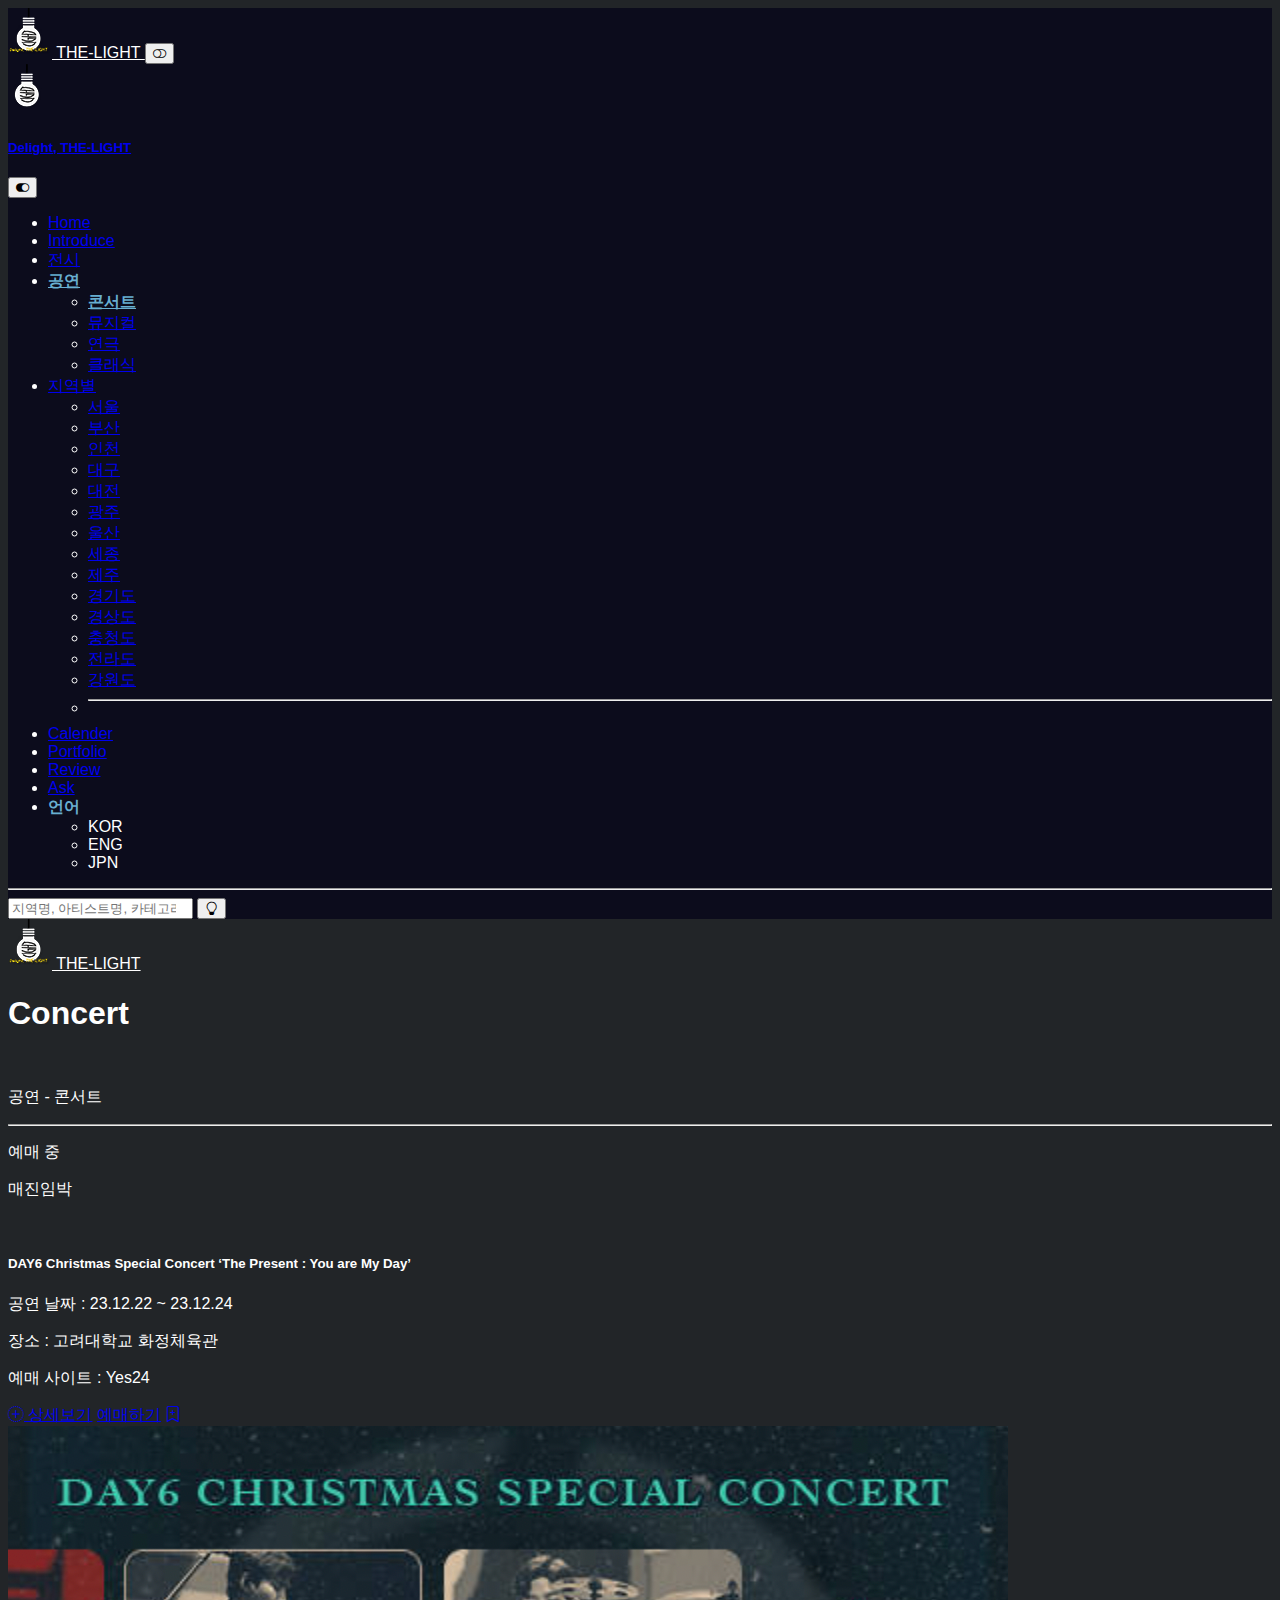
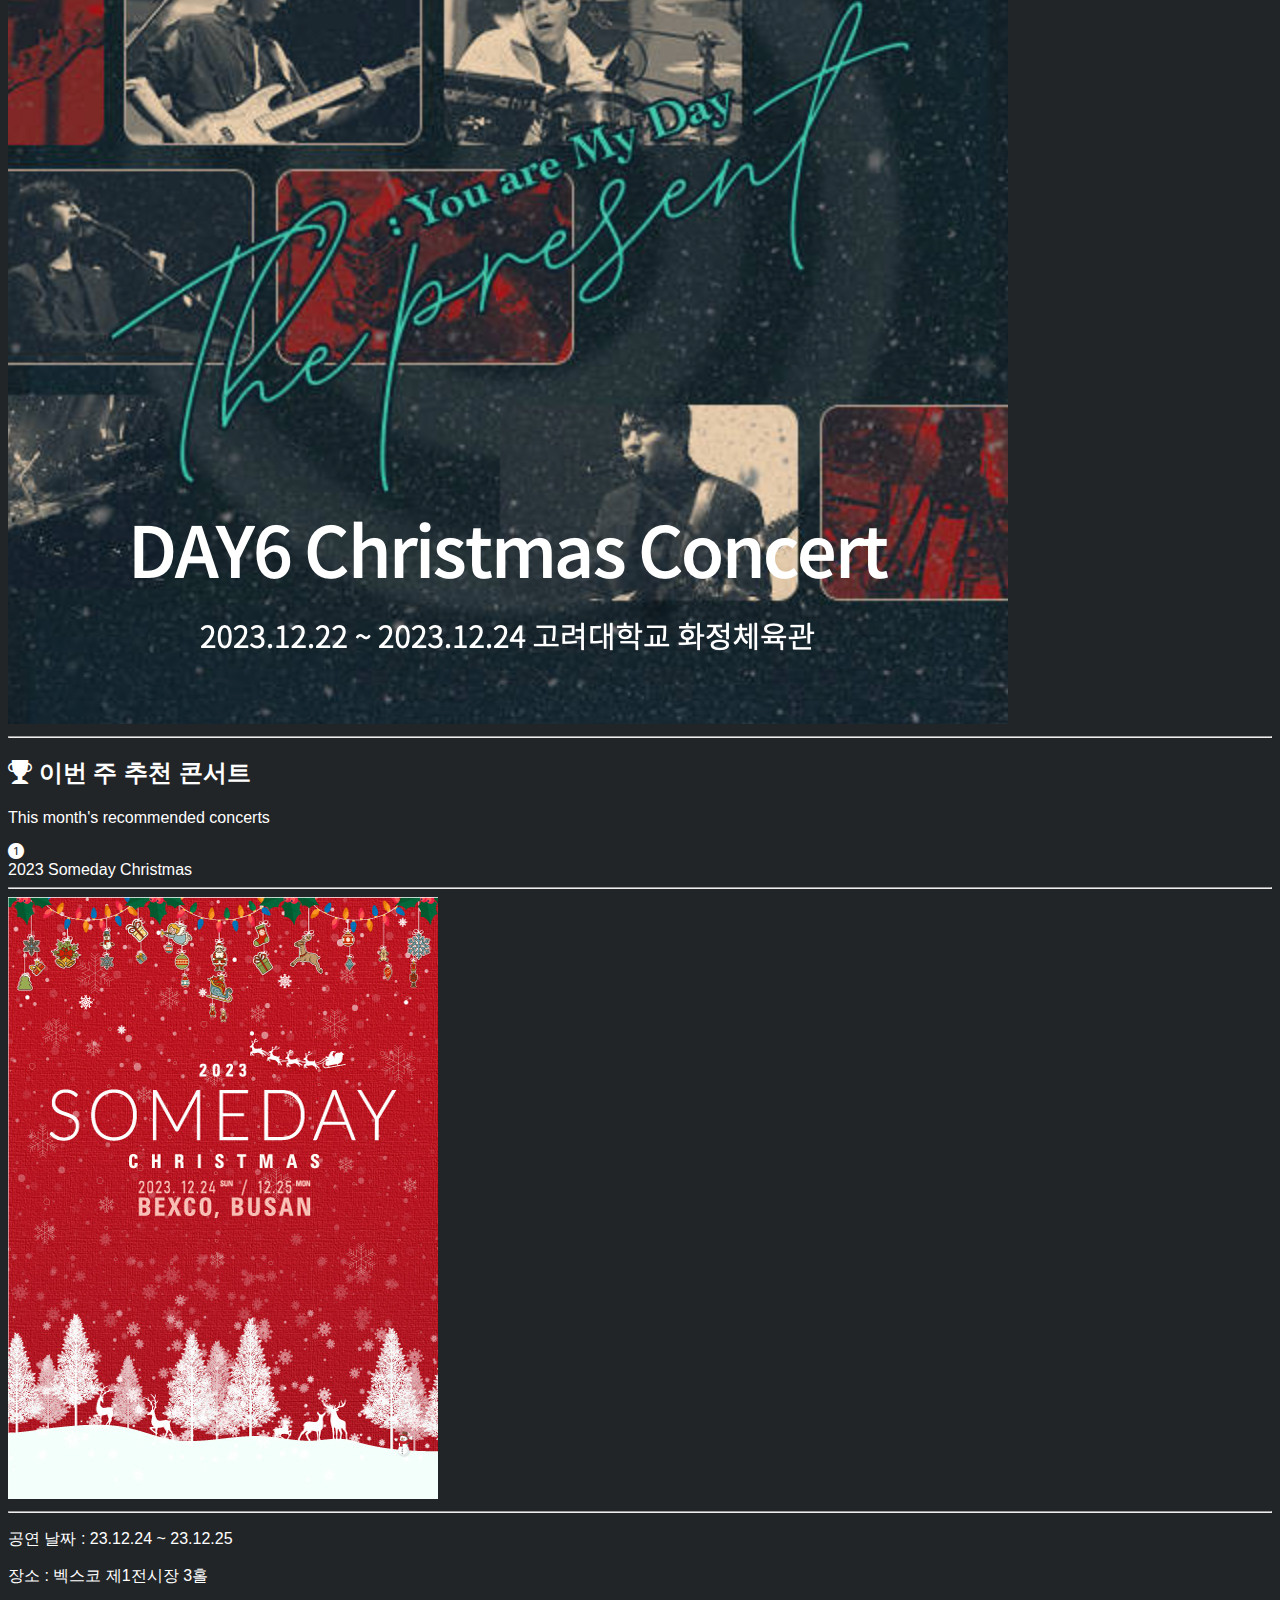
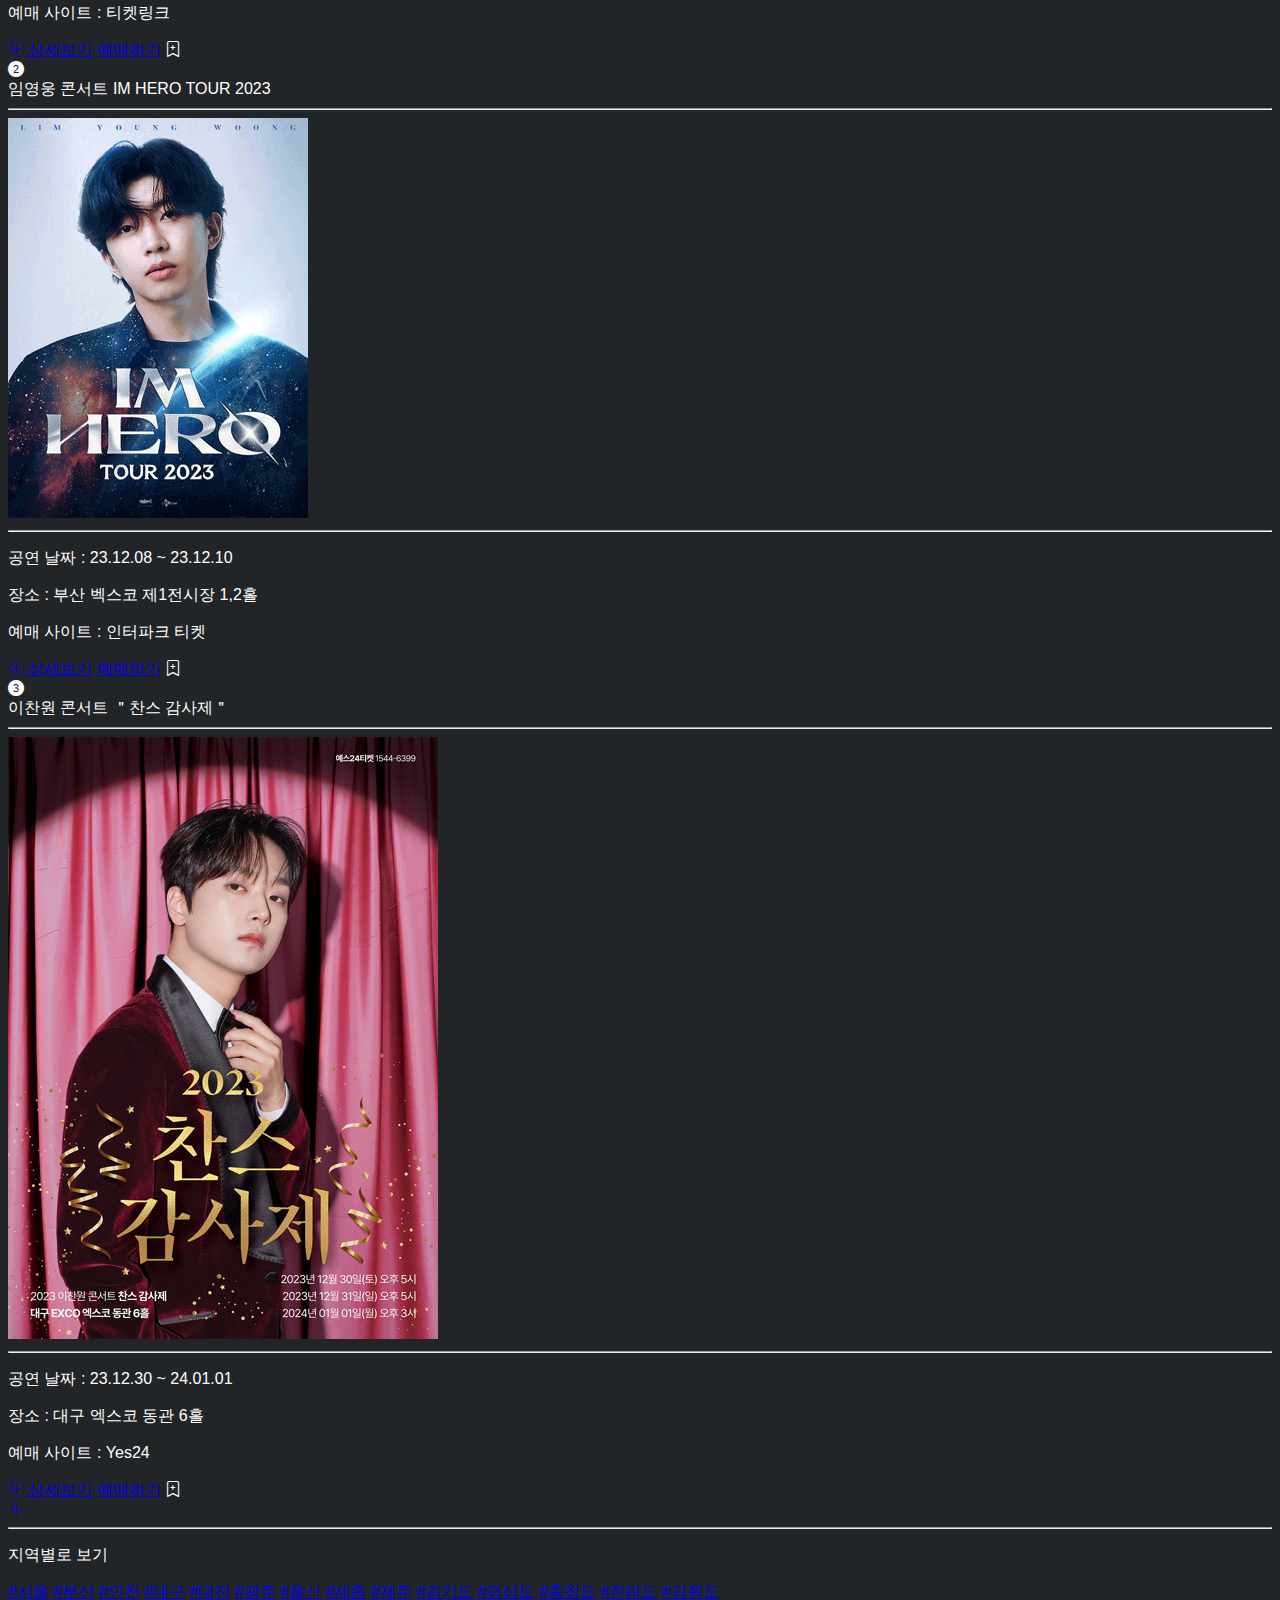
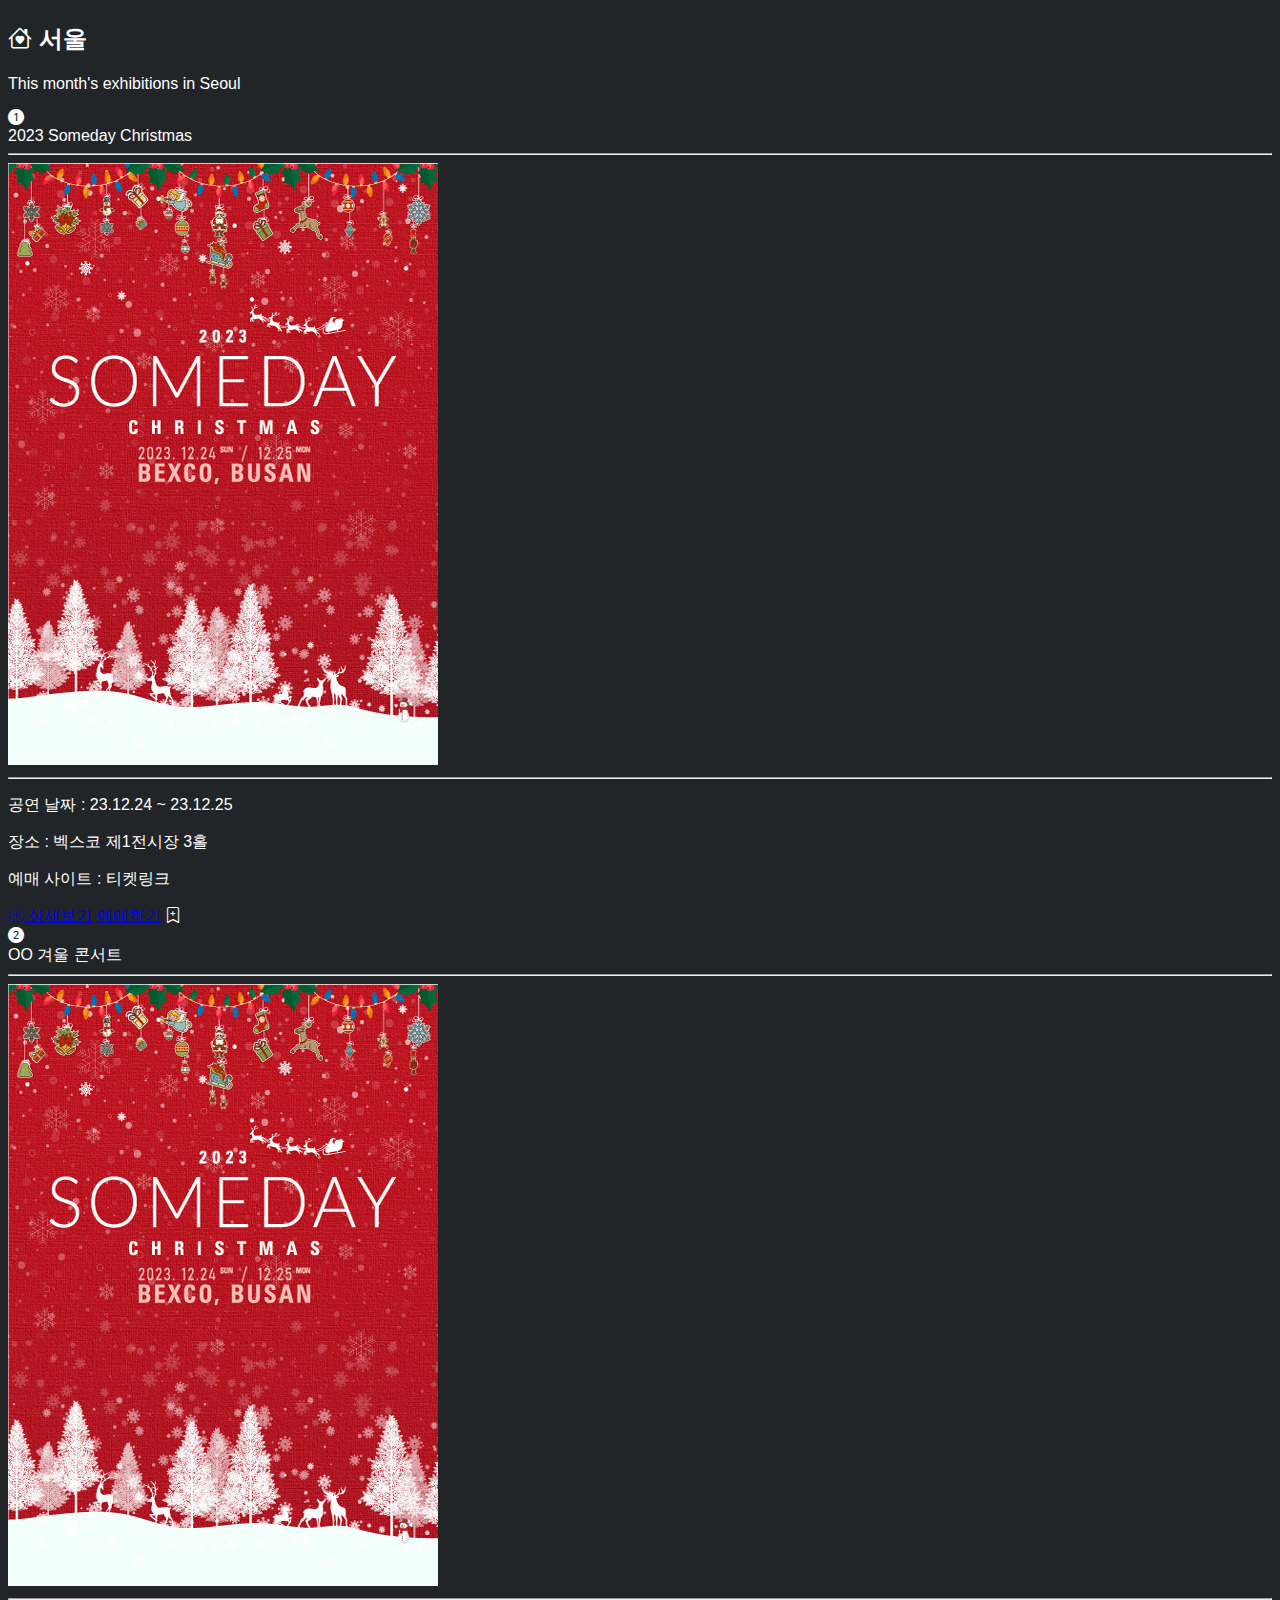
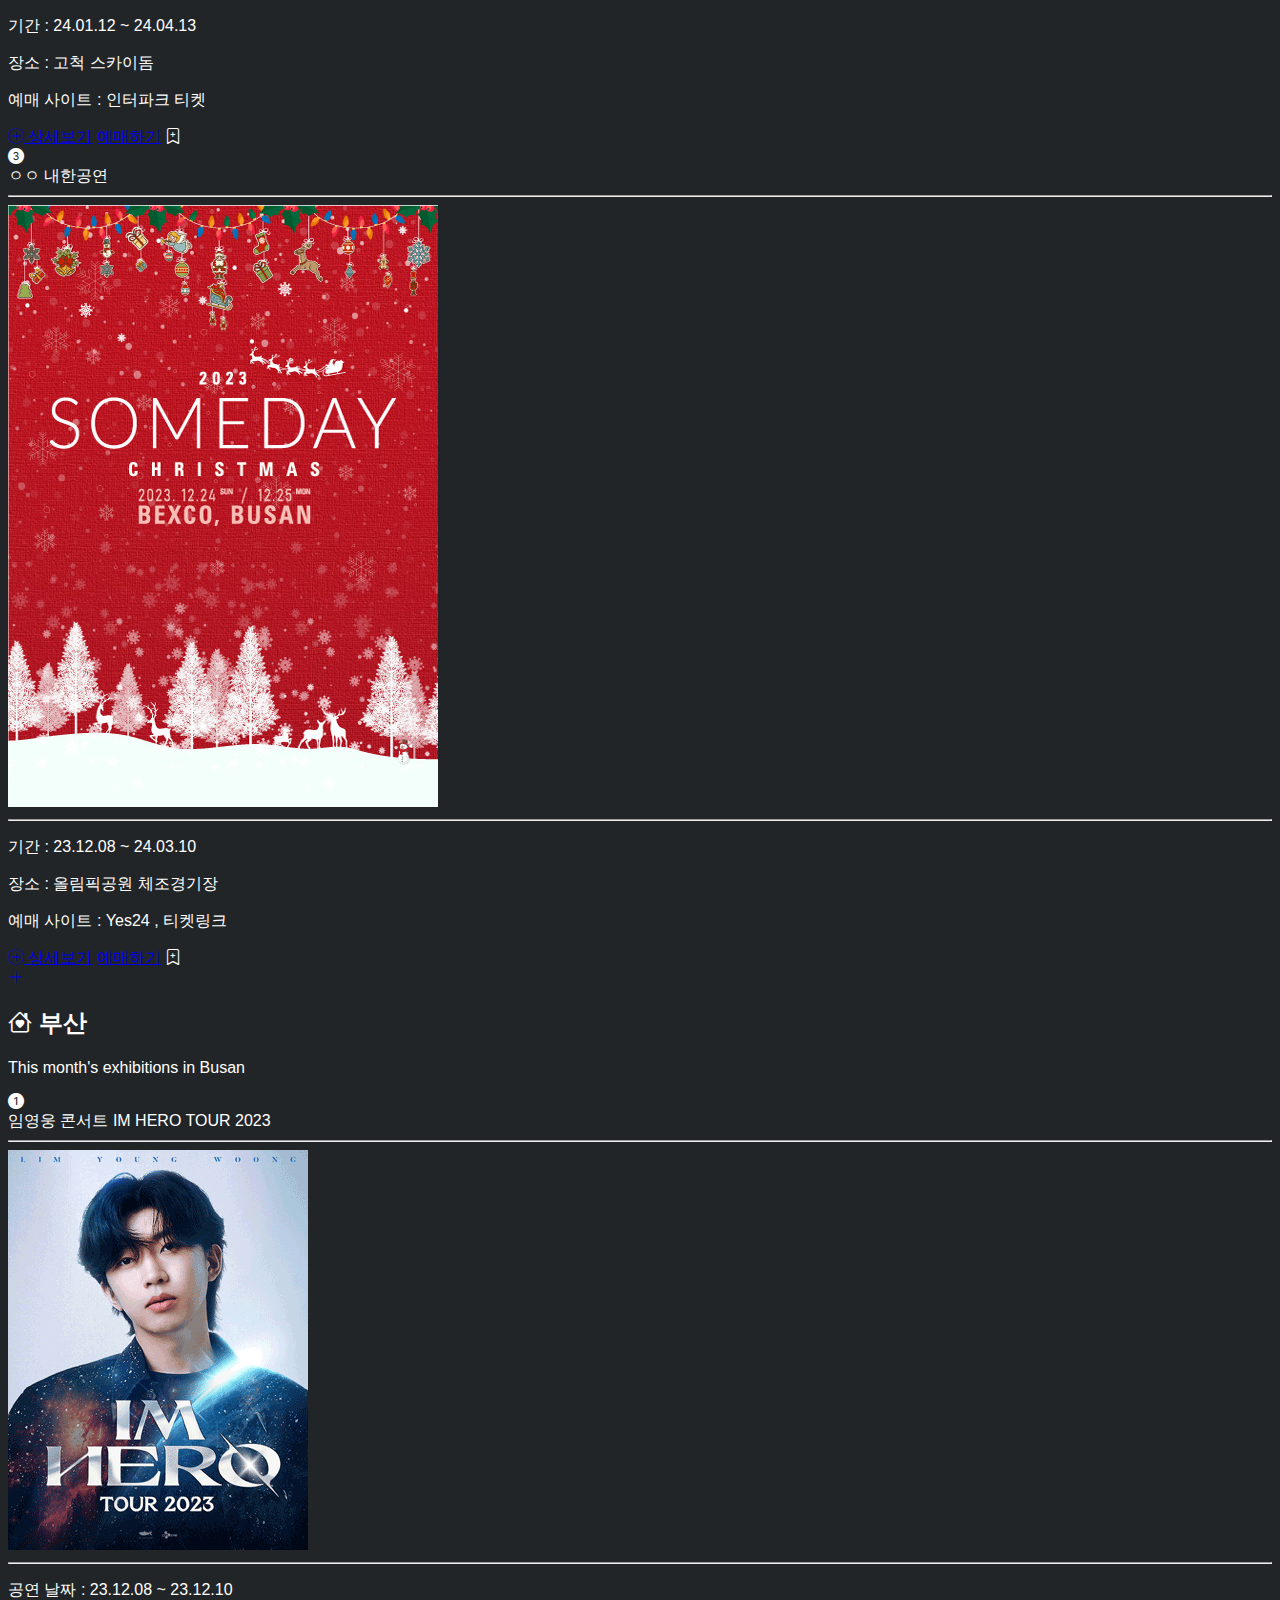
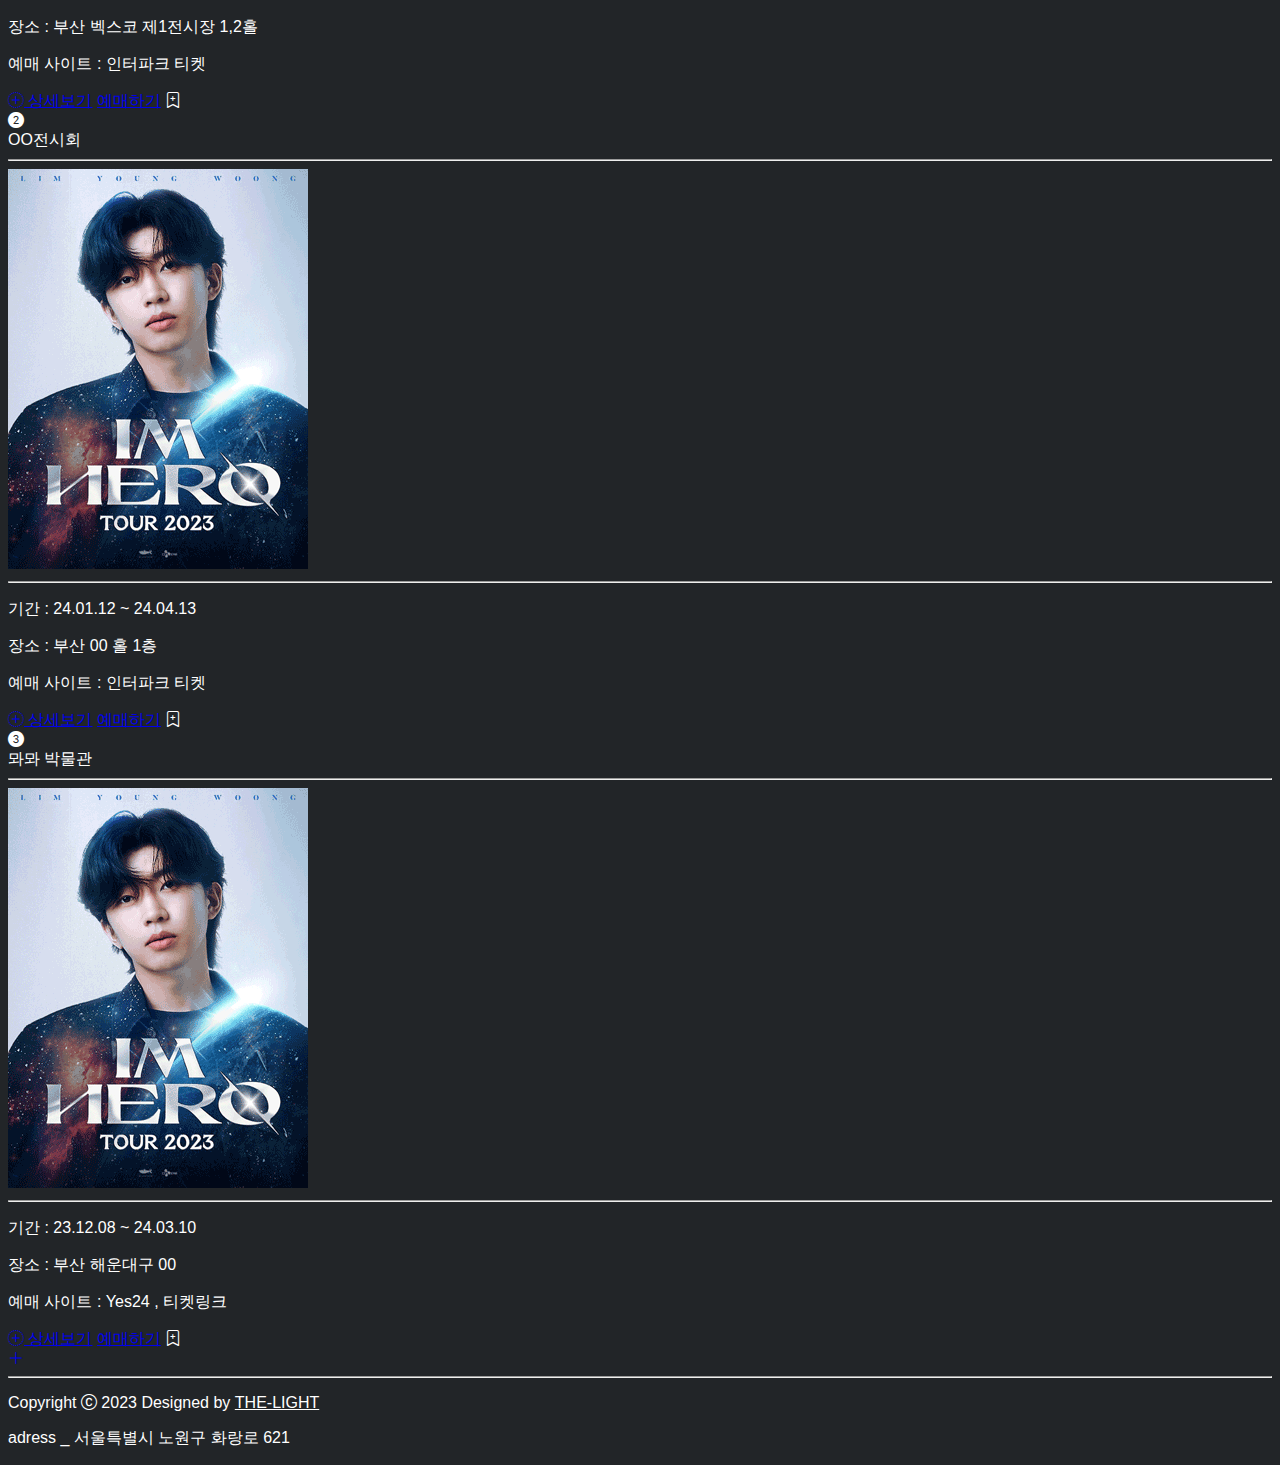
<file: concert.html>
<!doctype html>
<html lang="ko">
  <head>
    <meta charset="utf-8">
    <meta name="viewport" content="width=device-width, initial-scale=1">
    <title>THE-LIGHT</title>
    <link href="https://cdn.jsdelivr.net/npm/bootstrap@5.1.3/dist/css/bootstrap.min.css" rel="stylesheet" integrity="sha384-1BmE4kWBq78iYhFldvKuhfTAU6auU8tT94WrHftjDbrCEXSU1oBoqyl2QvZ6jIW3" crossorigin="anonymous">
    <link rel="stylesheet" href="https://cdn.jsdelivr.net/npm/bootstrap-icons@1.10.5/font/bootstrap-icons.css">
    <link rel="stylesheet" href="solution-style.css">
    <link rel="preconnect" href="https://fonts.googleapis.com">
    <link rel="preconnect" href="https://fonts.gstatic.com" crossorigin>
    <link href="https://fonts.googleapis.com/css2?family=Gugi&display=swap" rel="stylesheet">
    <style>
        body{background-color:#222528} 
    </style>
   
  </head>

  <body>

<!--네비게이션바-->
<nav class="navbar navbar-expand-lg navbar-dark fixed-bottom data-bs-target">
  <div class="container-fluid">
      <a class="font-white navbar-brand black-han-sans-font" href="index.html">
          <img src="images/light-main-logo-white.png" alt="로고">
          THE-LIGHT
      </a>

      <button class="navbar-toggler" data-bs-toggle="offcanvas" data-bs-target="#nav-menu"
      aria-controls="nav-menu"><i class="bi bi-toggle-off"></i>
      </button>
      <div class="offcanvas offcanvas-end" id="nav-menu">
          <div class="offcanvas-header">
            <a class="navbar-brand" href="index.html">
              <img src="images/light-sub-logo-white.png" class="로고">
              <h5 class="offcanvas-title" id="offcanvasNavbarLabel">Delight, THE-LIGHT</h5>
            </a>
              <button type="button" data-bs-dismiss="offcanvas" aria-label="Close"><i class="bi bi-toggle-on"></i></button>
          </div>
      
          <div class="offcanvas-body dropup">
          <ul id="nav-menu" class="navbar-nav justify-content-end flex-grow-1 pe-3">
              <li class="nav-item">
                  <a class="nav-link" aria-current="page" href="index.html">Home</a>
              </li>
              <li class="nav-item">
                  <a class="nav-link" href="index.html">Introduce</a>
              </li>
              <li class="nav-item">
                  <a class="nav-link" href="museum.html">전시</a>
              </li>
              <li class="nav-item dropdown">
                  <a class="nav-link dropdown-toggle active" href="#" id="offcanvasNavbarDropdown" role="button" data-bs-toggle="dropdown" aria-expanded="false">
                    공연
                  </a>
                  <ul class="dropdown-menu" aria-labelledby="offcanvasNavbarDropdown">
                    <li><a class="dropdown-item nav-link active" href="concert.html">콘서트</a></li>
                    <li><a class="dropdown-item" href="#">뮤지컬</a></li>
                    <li><a class="dropdown-item" href="#">연극</a></li>
                    <li><a class="dropdown-item" href="#">클래식</a></li>
                  </ul>
              </li>
              <li class="nav-item dropdown">
                  <a class="nav-link dropdown-toggle" href="#" id="offcanvasNavbarDropdown" role="button" data-bs-toggle="dropdown" aria-expanded="false">
                    지역별
                  </a>
                  <ul class="dropdown-menu" aria-labelledby="offcanvasNavbarDropdown">
                    <li><a class="dropdown-item" href="#">서울</a></li>
                    <li><a class="dropdown-item" href="#">부산</a></li>
                    <li><a class="dropdown-item" href="#">인천</a></li>
                    <li><a class="dropdown-item" href="#">대구</a></li>
                    <li><a class="dropdown-item" href="#">대전</a></li>
                    <li><a class="dropdown-item" href="#">광주</a></li>
                    <li><a class="dropdown-item" href="#">울산</a></li>
                    <li><a class="dropdown-item" href="#">세종</a></li>
                    <li><a class="dropdown-item" href="#">제주</a></li>
                    <li><a class="dropdown-item" href="#">경기도</a></li>
                    <li><a class="dropdown-item" href="#">경상도</a></li>
                    <li><a class="dropdown-item" href="#">충청도</a></li>
                    <li><a class="dropdown-item" href="#">전라도</a></li>
                    <li><a class="dropdown-item" href="#">강원도</a></li>

                    <li>
                      <hr class="dropdown-divider">
                    </li>
                  </ul>
              </li>
              <li class="nav-item">
                  <a class="nav-link" href="calender.html">Calender</a>
              </li>
              <li class="nav-item">
                  <a class="nav-link" href="#">Portfolio</a>
              </li>
              <li class="nav-item">
                  <a class="nav-link" href="#">Review</a>
              </li>
              <li class="nav-item">
                  <a class="nav-link" href="ask.html">Ask</a>
              </li>

              <li class="nav-item dropdown">
                  <a class="nav-link active dropdown-toggle" id="offcanvasNavbarDropdown" role="button" data-bs-toggle="dropdown" aria-expanded="false">
                      언어
                    </a>
                    <ul class="dropdown-menu" aria-labelledby="offcanvasNavbarDropdown">
                      <li><a class="dropdown-item">KOR</a></li>
                      <li><a class="dropdown-item">ENG</a></li>
                      <li><a class="dropdown-item">JPN</a></li>
                    </ul>
              </li>
          </ul>

          <hr>
        <form class="d-flex">
          <input class="form-control me-2" type="search" placeholder="지역명, 아티스트명, 카테고리를 입력하세요." aria-label="Search">
          <button class="btn btn-outline-success" type="submit"><i class="bi bi-lightbulb"></i></button>
        </form>

      </div>
    </div>
  </div>
</nav>
  <!--네비게이션 끝-->
       
    
<!--찐 바디-->

<section class="container overflow-hidden py-4" id="concert">

  <div class="container-fluid hover">
    <a class="font-white navbar-brand black-han-sans-font" href="index.html">
        <img src="images/light-main-logo-white.png" alt="로고">
        THE-LIGHT
    </a>
    </div>
</section>

  <div class="py-5" id="concert-header">
      <h1 class="fw-bold ps-5 ms-5">Concert</h1>
      <br/>
      <p class="lead text-white fs-6 ibm-plex-kr-font ps-5 ms-5"> 공연 - 콘서트
      </p>
      </div>
  </div>


  <!--대문짝 만한 광고-->
<section class="container overflow-hidden py-5 px-2">

  <hr>
 
  <div class="py-3">
    <div class="row justify-content-between align-items-start">
      <div class="col-md-7 col-lg-5 px-lg-5">
        <p class="hahmlett btn btn-dark rounded-pill btn-sm border border-1 border-muted"> 예매 중</p>
        <p class="hahmlett btn btn-dark rounded-pill btn-sm border border-1 border-muted"> 매진임박</p>
       <br/>
        <h5 class="lead fs-6 py-3"> DAY6 Christmas Special Concert ‘The Present : You are My Day’</h5>
        <p class="lh-lg ">공연 날짜 : 23.12.22 ~ 23.12.24 </p>
        <p class="lh-lg ">장소 : 고려대학교 화정체육관 </p>
        <p class="lh-lg ">예매 사이트 : Yes24 </p>

        <div class="justify-content-end py-2">
          <a href="day6.html" class="btn btn-dark btn-sm px-4 border border-1"><i class="bi bi-plus-circle-dotted"></i> 상세보기</a>
          <a href="http://ticket.yes24.com/Special/47869" target="_blank" class="btn btn-info  btn-sm px-4">예매하기</a>
          <a href="#" class="btn btn-dark  btn-sm px-2 border border-1 border-info"><i class="bi bi-bookmark-plus"></i></a>
      </div>
      </div>

      <div class="col-md-7 col-lg-5 px-lg-5">
        <img class="img-fluid" src="images/day6.png">
      </div>
     </div>
  </div>
  <hr>

</section>


<!--콘서트 랭킹 3개-->
  <section class="container overflow-hidden py-5 px-2">

    <div class="text-center">
      <h2><i class="bi bi-trophy-fill"></i> 이번 주 추천 콘서트</h2>
      <p class="lead text-muted">This month's recommended concerts</p>
  </div>

    <div class="row py-5 gy-3">

        <div class="col-md-4">
            <div class="shadow p-4 border-top border-5 border-info">
                <i class="bi bi-1-circle-fill fs-2 text-info"></i>
                <div class="fw-bold fs-5 py-2">2023 Someday Christmas</div>
                <hr>
                    <img class="img-fluid" src="images/christmas.jpg" alt="2023 Someday Christmas">
                <hr>
                <p class="lh-lg">공연 날짜 : 23.12.24 ~ 23.12.25 </p>
                <p class="lh-lg">장소 : 벡스코 제1전시장 3홀 </p>
                <p class="lh-lg">예매 사이트 : 티켓링크 </p>
                <a href="#" class="btn btn-dark btn-sm border border-1"><i class="bi bi-plus-circle-dotted"></i> 상세보기</a>
                <a href="https://www.ticketlink.co.kr/product/47394" target="_blank" class="btn btn-info btn-sm">예매하기</a>
                <a class="btn btn-dark  btn-sm px-2 border border-1 border-info"><i class="bi bi-bookmark-plus"></i></a>
              </div>
        </div>

        <div class="col-md-4">
          <div class="shadow p-4 border-top border-5 border-primary">
            <i class="bi bi-2-circle-fill fs-2 text-primary"></i>
            <div class="fw-bold fs-5 py-2">임영웅 콘서트 IM HERO TOUR 2023</div>
            <hr>
                <img class="img-fluid" src="images/hero.png" alt="2023 Someday Christmas">
            <hr>
            <p class="lh-lg">공연 날짜 : 23.12.08 ~ 23.12.10 </p>
            <p class="lh-lg">장소 : 부산 벡스코 제1전시장 1,2홀 </p>
            <p class="lh-lg">예매 사이트 : 인터파크 티켓 </p>
            <a href="#" class="btn btn-dark btn-sm border border-1"><i class="bi bi-plus-circle-dotted"></i> 상세보기</a>
            <a href="https://tickets.interpark.com/goods/23014992" target="_blank" class="btn btn-info btn-sm">예매하기</a>
            <a class="btn btn-dark  btn-sm px-2 border border-1 border-info"><i class="bi bi-bookmark-plus"></i></a>
          </div>
        </div>

        <div class="col-md-4">
          <div class="shadow p-4 border-top border-5 border-info">
            <i class="bi bi-3-circle-fill fs-2 text-info"></i>
            <div class="fw-bold fs-5 py-2">이찬원 콘서트 ＂찬스 감사제＂</div>
            <hr>
                <img class="img-fluid" src="images/leechan.jpg" alt="2023 Someday Christmas">
            <hr>
            <p class="lh-lg">공연 날짜 : 23.12.30 ~ 24.01.01 </p>
            <p class="lh-lg">장소 : 대구 엑스코 동관 6홀 </p>
            <p class="lh-lg">예매 사이트 : Yes24 </p>
            <a href="#" class="btn btn-dark btn-sm border border-1"><i class="bi bi-plus-circle-dotted"></i> 상세보기</a>
            <a href="http://ticket.yes24.com/Perf/47863" target="_blank" class="btn btn-info btn-sm">예매하기</a>
            <a class="btn btn-dark  btn-sm px-2 border border-1 border-info"><i class="bi bi-bookmark-plus"></i></a>
          </div>
        </div>
    
        <a href="#" class="btn btn-dark btn-sm border-bottom border-1 py-3"><i class="bi bi-plus-lg fs-2 text-info"></i></a>
    </div>
  </section>


  <hr>

<!--지역별-->
  <p class="lead text-white fs-6 ibm-plex-kr-font text-center px-2 py-3"> 지역별로 보기
  </p>

    <div class="d-flex justify-content-evenly px-4">
      <a href="#서울" class="btn btn-dark rounded-circle px-1">#서울</a>
      <a href="#부산" class="btn btn-dark rounded-circle px-1">#부산</a>
      <a href="#" class="btn btn-dark rounded-circle px-1">#인천</a>
      <a href="#" class="btn btn-dark rounded-circle px-1">#대구</a>
      <a href="#" class="btn btn-dark rounded-circle px-1">#대전</a>
      <a href="#" class="btn btn-dark rounded-circle px-1">#광주</a>
      <a href="#" class="btn btn-dark rounded-circle px-1">#울산</a>
      <a href="#" class="btn btn-dark rounded-circle px-1">#세종</a>
      <a href="#" class="btn btn-dark rounded-circle px-1">#제주</a>
      <a href="#" class="btn btn-dark rounded-circle px-1">#경기도</a>
      <a href="#" class="btn btn-dark rounded-circle px-1">#경상도</a>
      <a href="#" class="btn btn-dark rounded-circle px-1">#충청도</a>
      <a href="#" class="btn btn-dark rounded-circle px-1">#전라도</a>
      <a href="#" class="btn btn-dark rounded-circle px-1">#강원도</a>
    </div>



 <!--서울-->
 <section class="container overflow-hidden py-5 px-2">

  <div class="text-start" id="서울">
    <h2><i class="bi bi-house-heart"></i> 서울 </h2> 
    <p class="lead text-muted">This month's exhibitions in Seoul</p>
</div>

  <div class="row py-5 gy-3">

    <div class="col-md-4">
      <div class="shadow p-4 border-top border-5 border-info">
          <i class="bi bi-1-circle-fill fs-2 text-info"></i>
          <div class="fw-bold fs-5 py-2">2023 Someday Christmas</div>
          <hr>
              <img class="img-fluid" src="images/christmas.jpg" alt="서울콘서트1">
          <hr>
          <p class="lh-lg">공연 날짜 : 23.12.24 ~ 23.12.25 </p>
          <p class="lh-lg">장소 : 벡스코 제1전시장 3홀 </p>
          <p class="lh-lg">예매 사이트 : 티켓링크 </p>
          <a href="#" class="btn btn-dark btn-sm border border-1"><i class="bi bi-plus-circle-dotted"></i> 상세보기</a>
          <a href="https://www.ticketlink.co.kr/product/47394" target="_blank" class="btn btn-info btn-sm">예매하기</a>
          <a class="btn btn-dark  btn-sm px-2 border border-1 border-info"><i class="bi bi-bookmark-plus"></i></a>
        </div>
  </div>

      <div class="col-md-4">
        <div class="p-4 border-top border-primary border-5 shadow">
          <i class="bi bi-2-circle-fill fs-2 text-primary"></i>
          <div class="fw-bold fs-5 py-2">OO 겨울 콘서트</div>
          <hr>
              <img class="img-fluid" src="images/christmas.jpg" alt="서울콘서트2">
          <hr>
          <p class="lh-lg ">기간 : 24.01.12 ~ 24.04.13 </p>
          <p class="lh-lg ">장소 : 고척 스카이돔</p>
          <p class="lh-lg ">예매 사이트 : 인터파크 티켓 </p>
          <a href="#" class="btn btn-dark btn-sm border border-1"><i class="bi bi-plus-circle-dotted"></i> 상세보기</a>
          <a href="#" target="_blank" class="btn btn-info btn-sm">예매하기</a>
          <a class="btn btn-dark  btn-sm px-2 border border-1 border-info"><i class="bi bi-bookmark-plus"></i></a>
        </div>
      </div>

      <div class="col-md-4">
        <div class="p-4 border-top border-info border-5 shadow">
            <i class="bi bi-3-circle-fill fs-2 text-info"></i>
            <div class="fw-bold fs-5 py-2">ㅇㅇ 내한공연</div>
            <hr>
                <img class="img-fluid" src="images/christmas.jpg" alt="서울콘서트3">
            <hr>
            <p class="lh-lg ">기간 : 23.12.08 ~ 24.03.10 </p>
            <p class="lh-lg ">장소 : 올림픽공원 체조경기장 </p>
            <p class="lh-lg ">예매 사이트 : Yes24 , 티켓링크 </p>
            <a href="#" class="btn btn-dark btn-sm border border-1"><i class="bi bi-plus-circle-dotted"></i> 상세보기</a>
            <a href="#" target="_blank" class="btn btn-info btn-sm">예매하기</a>
            <a class="btn btn-dark  btn-sm px-2 border border-1 border-info"><i class="bi bi-bookmark-plus"></i></a>
          </div>
    </div>
  
      <a href="#" class="btn btn-dark btn-sm border-bottom border-1 py-3"><i class="bi bi-plus-lg fs-2 text-info"></i></a>
  </div>
</section>



<!--부산-->
 <section class="container overflow-hidden py-5 px-2">

  <div class="text-start" id="부산">
    <h2><i class="bi bi-house-heart"></i> 부산 </h2> 
    <p class="lead text-muted">This month's exhibitions in Busan</p>
</div>

  <div class="row py-5 gy-3">

    <div class="col-md-4">
      <div class="shadow p-4 border-top border-5 border-info">
        <i class="bi bi-1-circle-fill fs-2 text-info"></i>
        <div class="fw-bold fs-5 py-2">임영웅 콘서트 IM HERO TOUR 2023</div>
        <hr>
            <img class="img-fluid" src="images/hero.png" alt="부산콘서트1">
        <hr>
        <p class="lh-lg">공연 날짜 : 23.12.08 ~ 23.12.10 </p>
        <p class="lh-lg">장소 : 부산 벡스코 제1전시장 1,2홀 </p>
        <p class="lh-lg">예매 사이트 : 인터파크 티켓 </p>
        <a href="#" class="btn btn-dark btn-sm border border-1"><i class="bi bi-plus-circle-dotted"></i> 상세보기</a>
        <a href="https://tickets.interpark.com/goods/23014992" target="_blank" class="btn btn-info btn-sm">예매하기</a>
        <a class="btn btn-dark  btn-sm px-2 border border-1 border-info"><i class="bi bi-bookmark-plus"></i></a>
      </div>
    </div>

      <div class="col-md-4">
        <div class="p-4 border-top border-primary border-5 shadow">
          <i class="bi bi-2-circle-fill fs-2 text-primary"></i>
          <div class="fw-bold fs-5 py-2">OO전시회</div>
          <hr>
              <img class="img-fluid" src="images/hero.png" alt="부산콘서트2">
          <hr>
          <p class="lh-lg ">기간 : 24.01.12 ~ 24.04.13 </p>
          <p class="lh-lg ">장소 : 부산 00 홀 1층 </p>
          <p class="lh-lg ">예매 사이트 : 인터파크 티켓 </p>
          <a href="#" class="btn btn-dark btn-sm border border-1"><i class="bi bi-plus-circle-dotted"></i> 상세보기</a>
          <a href="#" target="_blank" class="btn btn-info btn-sm">예매하기</a>
          <a class="btn btn-dark  btn-sm px-2 border border-1 border-info"><i class="bi bi-bookmark-plus"></i></a>
        </div>
      </div>

      <div class="col-md-4">
        <div class="p-4 border-top border-info border-5 shadow">
            <i class="bi bi-3-circle-fill fs-2 text-info"></i>
            <div class="fw-bold fs-5 py-2">뫄뫄 박물관</div>
            <hr>
                <img class="img-fluid" src="images/hero.png" alt="부산콘서트3">
            <hr>
            <p class="lh-lg ">기간 : 23.12.08 ~ 24.03.10 </p>
            <p class="lh-lg ">장소 : 부산 해운대구 00 </p>
            <p class="lh-lg ">예매 사이트 : Yes24 , 티켓링크 </p>
            <a href="#" class="btn btn-dark btn-sm border border-1"><i class="bi bi-plus-circle-dotted"></i> 상세보기</a>
            <a href="#" target="_blank" class="btn btn-info btn-sm">예매하기</a>
            <a class="btn btn-dark  btn-sm px-2 border border-1 border-info"><i class="bi bi-bookmark-plus"></i></a>
          </div>
    </div>
  
      <a href="#" class="btn btn-dark btn-sm border-bottom border-1 py-3"><i class="bi bi-plus-lg fs-2 text-info"></i></a>
  </div>
</section>

<hr>
<section class="container overflow-hidden mb-5 px-2">
      <!--풋터-->
      <footer class="bg-dark text-white">
          <div class="container text-center">
              <p class="py-4 mb-0">Copyright <i class="bi bi-c-circle"></i> 2023 Designed by <a href="index.html" target="_blank" class="black-han-sans-font text-white text-decoration-none">THE-LIGHT</a> </p>
          </div>
          <p class="text-muted text-center mb-5">adress _ 서울특별시 노원구 화랑로 621</p>
      </footer>
      
</section>


    <script src="https://cdn.jsdelivr.net/npm/bootstrap@5.1.3/dist/js/bootstrap.bundle.min.js" integrity="sha384-ka7Sk0Gln4gmtz2MlQnikT1wXgYsOg+OMhuP+IlRH9sENBO0LRn5q+8nbTov4+1p" crossorigin="anonymous"></script>
  </body>
</html>
</file>
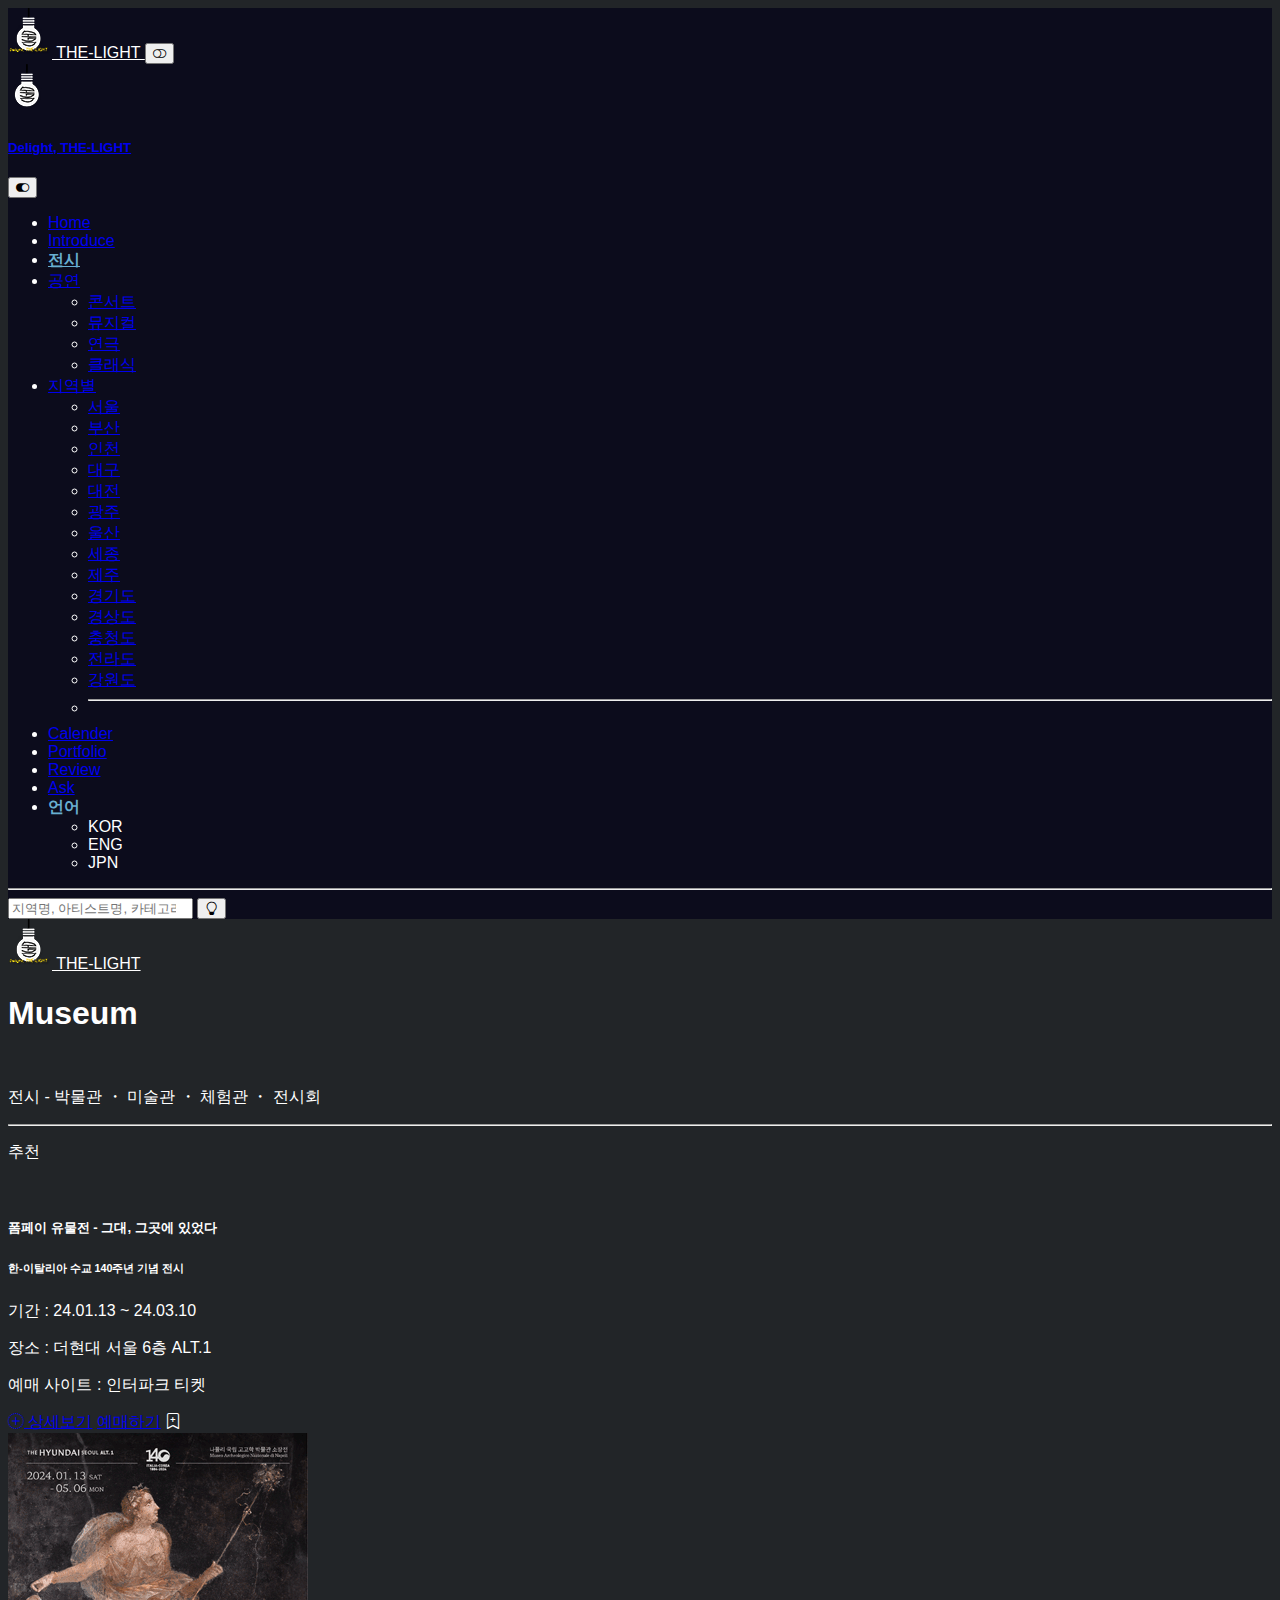
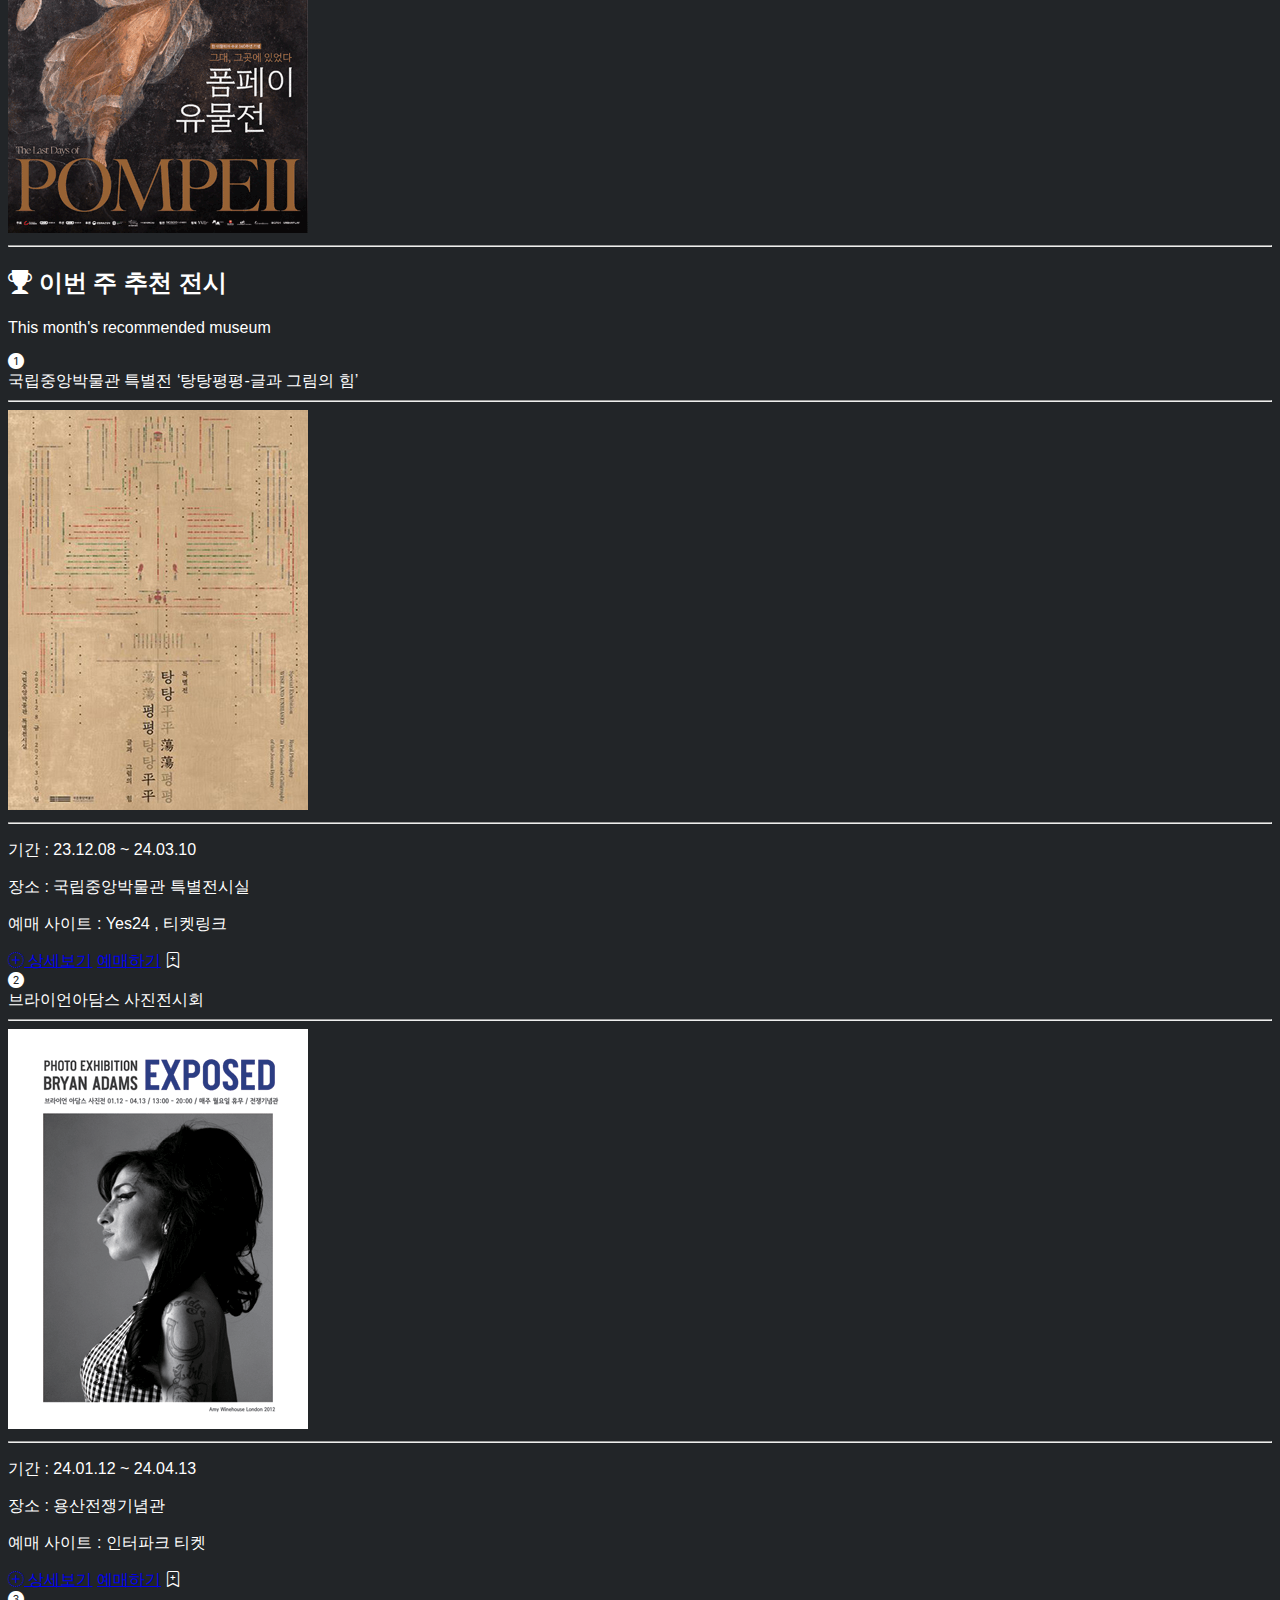
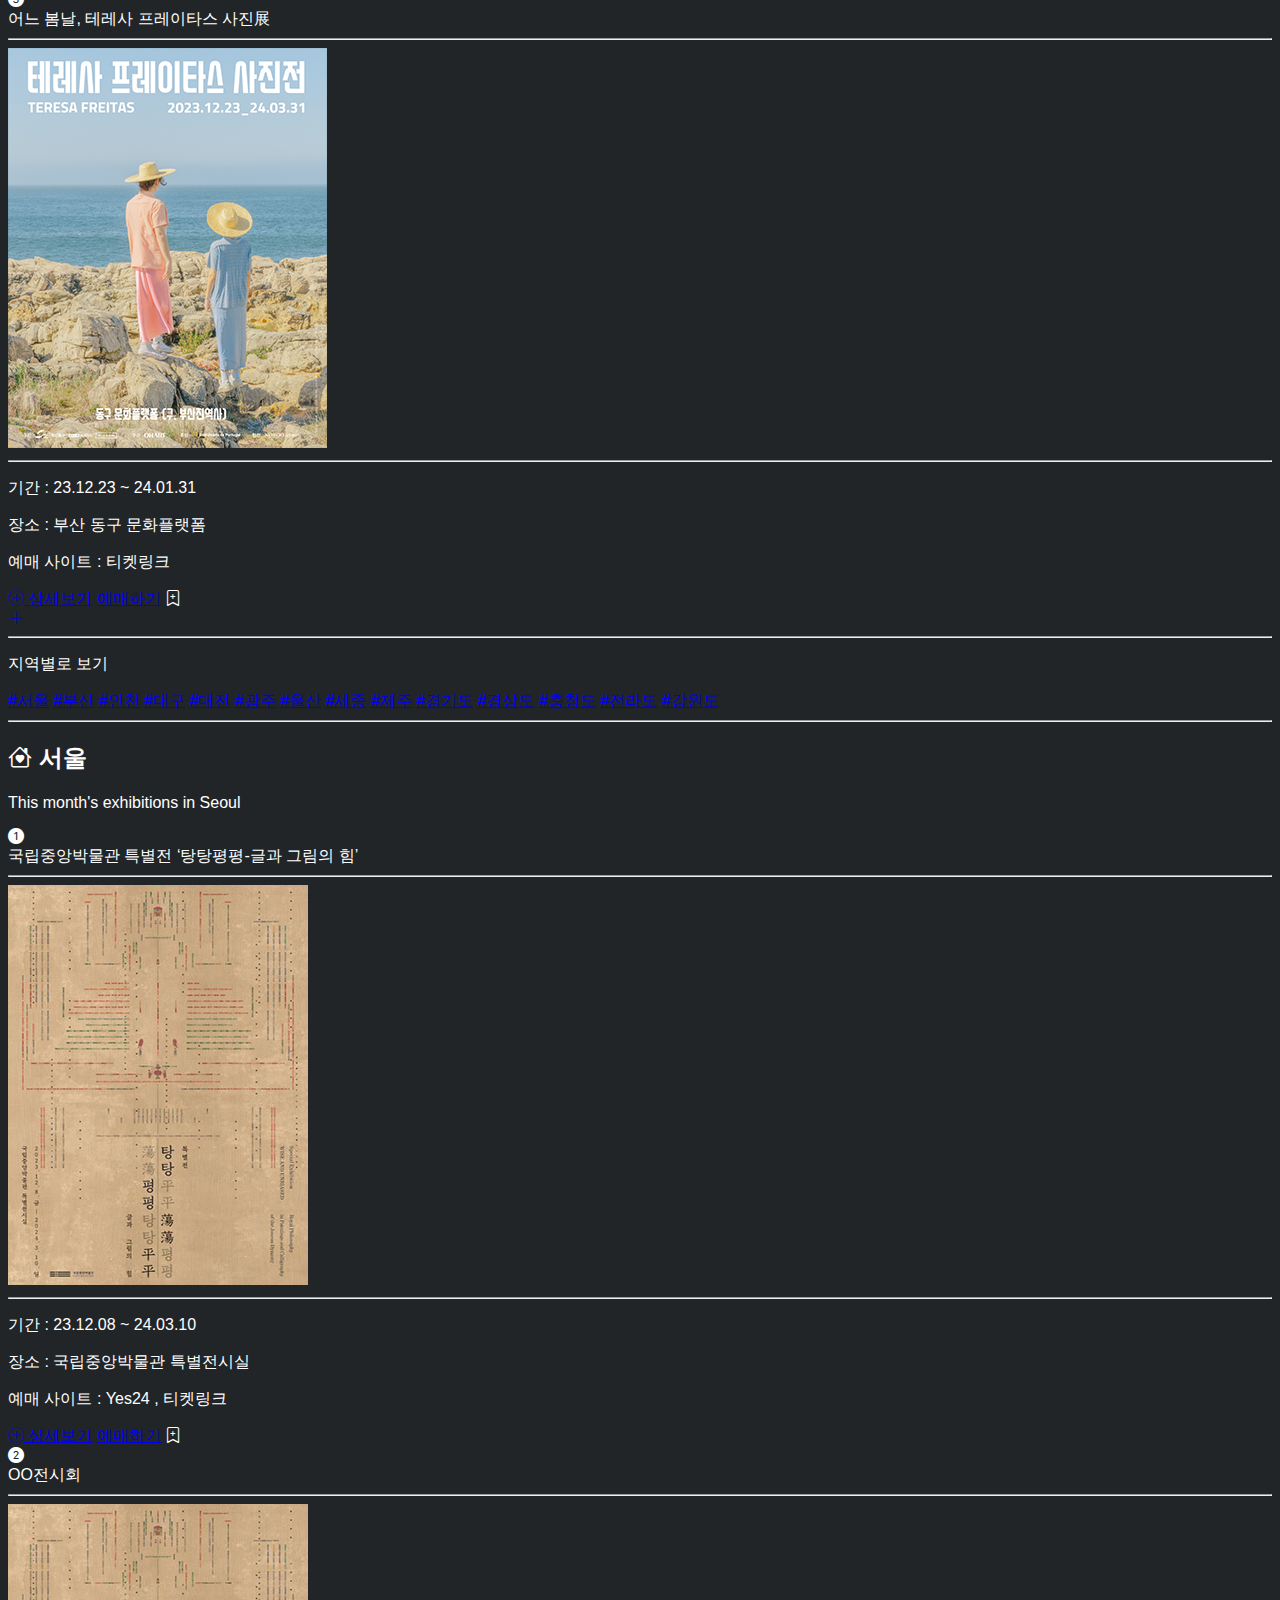
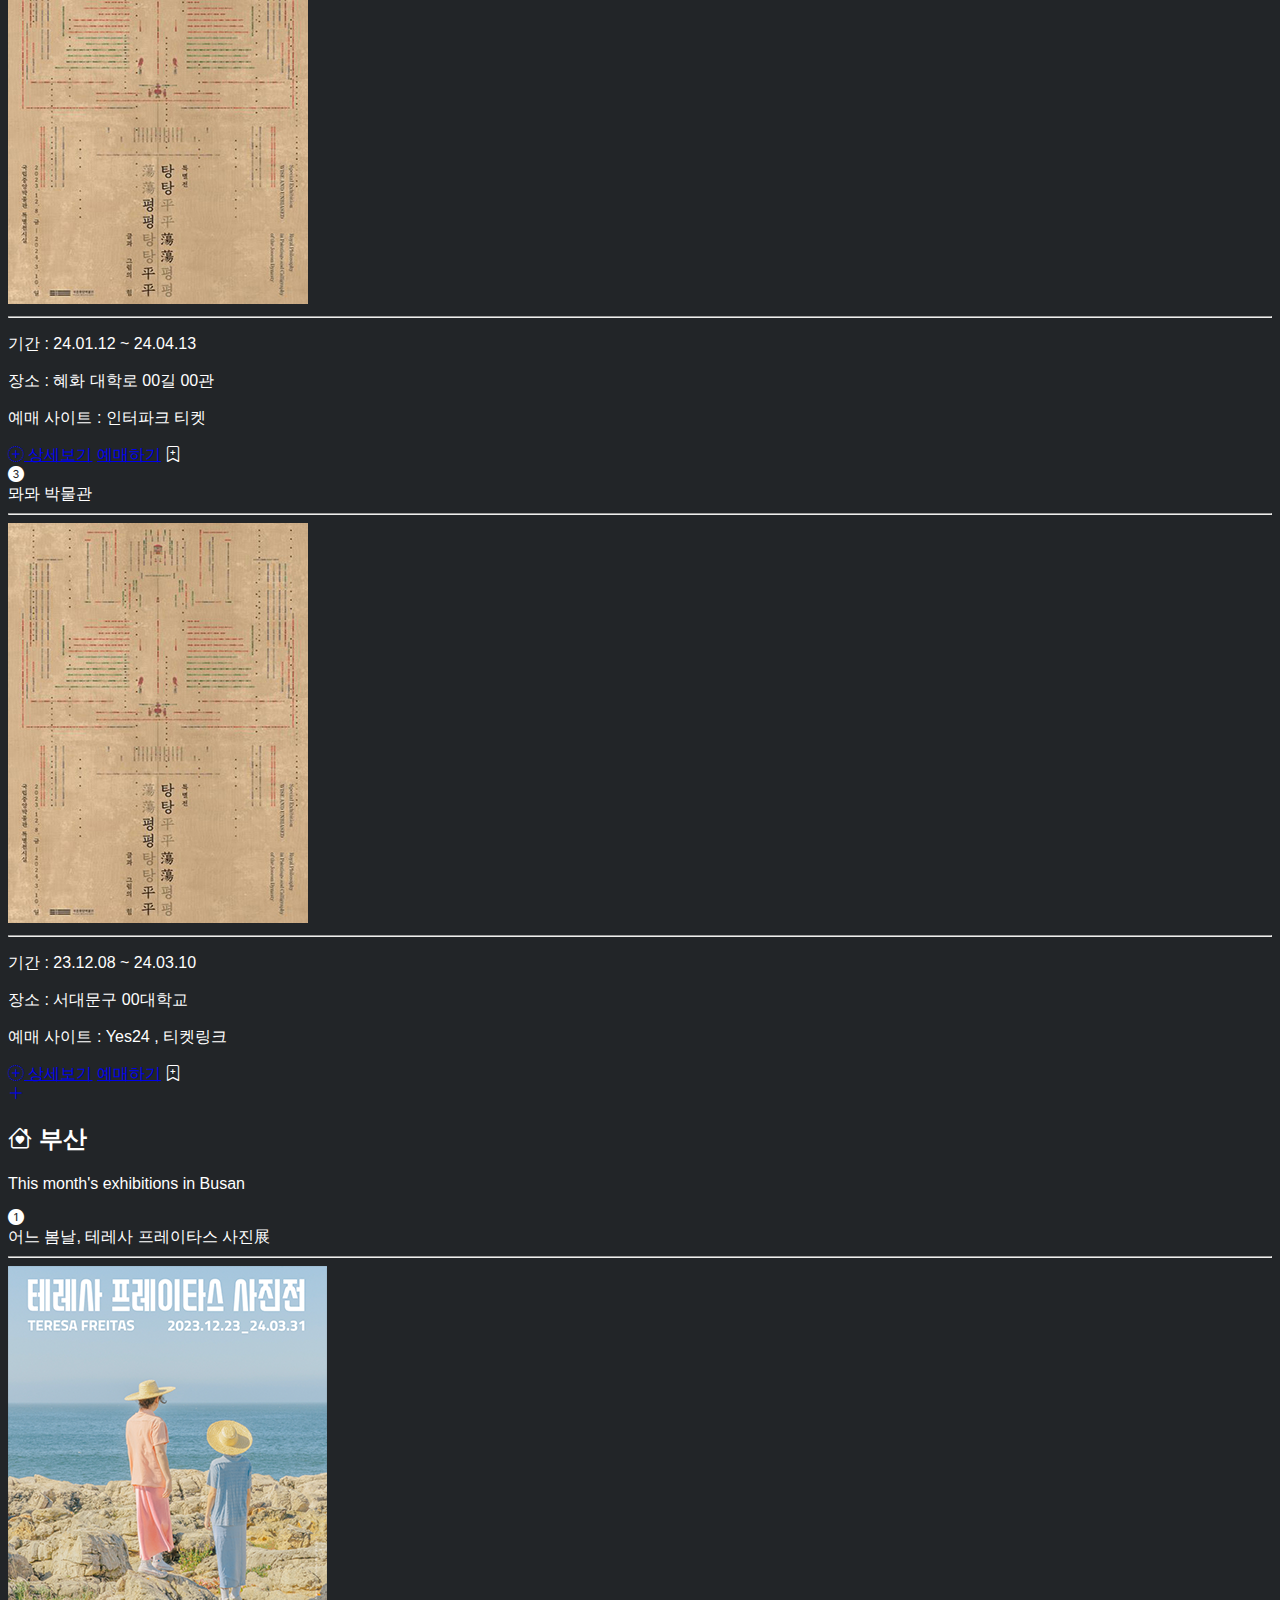
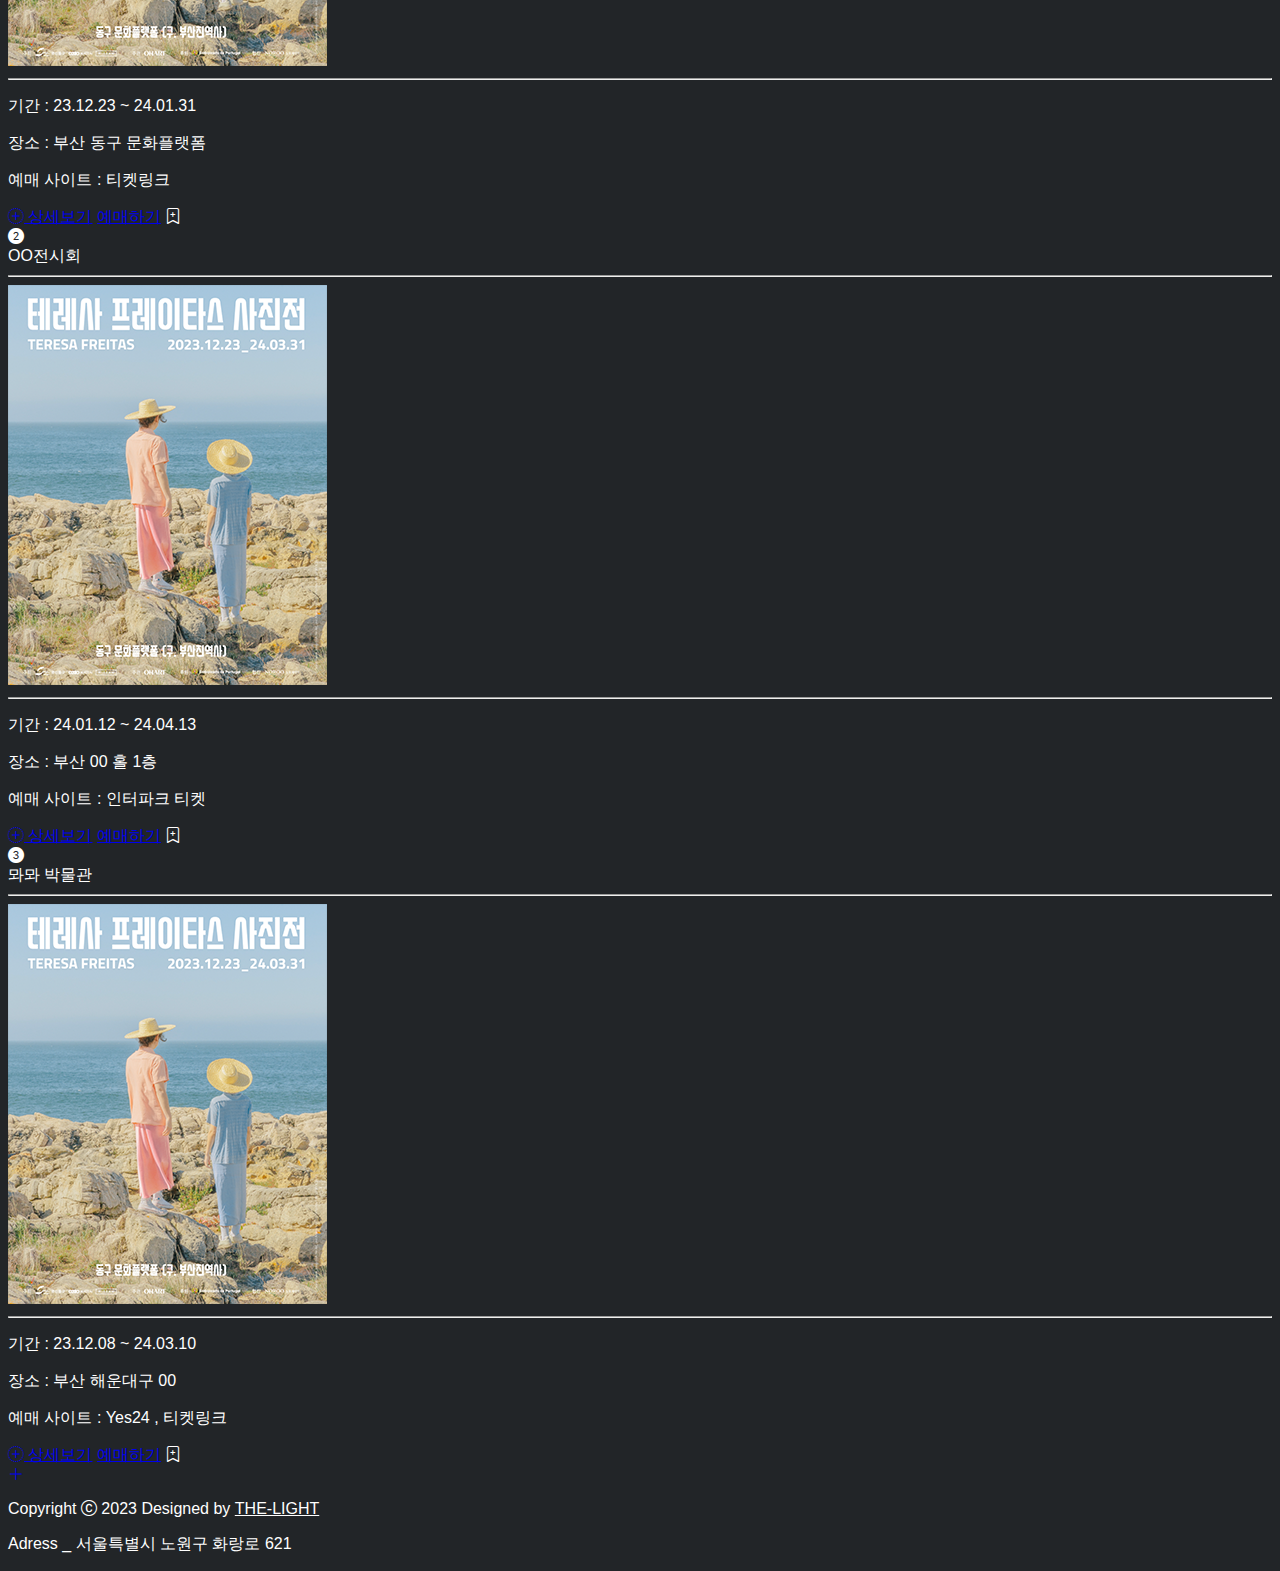
<file: museum.html>
<!doctype html>
<html lang="ko">
  <head>
    <meta charset="utf-8">
    <meta name="viewport" content="width=device-width, initial-scale=1">
    <title>THE-LIGHT</title>
    <link href="https://cdn.jsdelivr.net/npm/bootstrap@5.1.3/dist/css/bootstrap.min.css" rel="stylesheet" integrity="sha384-1BmE4kWBq78iYhFldvKuhfTAU6auU8tT94WrHftjDbrCEXSU1oBoqyl2QvZ6jIW3" crossorigin="anonymous">
    <link rel="stylesheet" href="https://cdn.jsdelivr.net/npm/bootstrap-icons@1.10.5/font/bootstrap-icons.css">
    <link rel="stylesheet" href="solution-style.css">
    <link rel="preconnect" href="https://fonts.googleapis.com">
    <link rel="preconnect" href="https://fonts.gstatic.com" crossorigin>
    <link href="https://fonts.googleapis.com/css2?family=Gugi&display=swap" rel="stylesheet">
    <style>
        body{background-color:#222528} 
    </style>
   
  </head>

  <body>

<!--네비게이션바-->
<nav class="navbar navbar-expand-lg navbar-dark fixed-bottom data-bs-target">
    <div class="container-fluid">
        <a class="font-white navbar-brand black-han-sans-font" href="index.html">
            <img src="images/light-main-logo-white.png" alt="로고">
            THE-LIGHT
        </a>

        <button class="navbar-toggler" data-bs-toggle="offcanvas" data-bs-target="#nav-menu"
        aria-controls="nav-menu"><i class="bi bi-toggle-off"></i>
        </button>
        <div class="offcanvas offcanvas-end" id="nav-menu">
            <div class="offcanvas-header">
              <a class="navbar-brand" href="index.html">
                <img src="images/light-sub-logo-white.png" class="로고">
                <h5 class="offcanvas-title" id="offcanvasNavbarLabel">Delight, THE-LIGHT</h5>
              </a>
                <button type="button" data-bs-dismiss="offcanvas" aria-label="Close"><i class="bi bi-toggle-on"></i></button>
            </div>
        
            <div class="offcanvas-body dropup">
            <ul id="nav-menu" class="navbar-nav justify-content-end flex-grow-1 pe-3">
                <li class="nav-item">
                    <a class="nav-link" aria-current="page" href="index.html">Home</a>
                </li>
                <li class="nav-item">
                    <a class="nav-link" href="index.html">Introduce</a>
                </li>
                <li class="nav-item">
                    <a class="nav-link active" href="museum.html">전시</a>
                </li>
                <li class="nav-item dropdown">
                    <a class="nav-link dropdown-toggle" href="#" id="offcanvasNavbarDropdown" role="button" data-bs-toggle="dropdown" aria-expanded="false">
                      공연
                    </a>
                    <ul class="dropdown-menu" aria-labelledby="offcanvasNavbarDropdown">
                      <li><a class="dropdown-item" href="concert.html">콘서트</a></li>
                      <li><a class="dropdown-item" href="#">뮤지컬</a></li>
                      <li><a class="dropdown-item" href="#">연극</a></li>
                      <li><a class="dropdown-item" href="#">클래식</a></li>
                    </ul>
                </li>
                <li class="nav-item dropdown">
                    <a class="nav-link dropdown-toggle" href="#" id="offcanvasNavbarDropdown" role="button" data-bs-toggle="dropdown" aria-expanded="false">
                      지역별
                    </a>
                    <ul class="dropdown-menu" aria-labelledby="offcanvasNavbarDropdown">
                      <li><a class="dropdown-item" href="#">서울</a></li>
                      <li><a class="dropdown-item" href="#">부산</a></li>
                      <li><a class="dropdown-item" href="#">인천</a></li>
                      <li><a class="dropdown-item" href="#">대구</a></li>
                      <li><a class="dropdown-item" href="#">대전</a></li>
                      <li><a class="dropdown-item" href="#">광주</a></li>
                      <li><a class="dropdown-item" href="#">울산</a></li>
                      <li><a class="dropdown-item" href="#">세종</a></li>
                      <li><a class="dropdown-item" href="#">제주</a></li>
                      <li><a class="dropdown-item" href="#">경기도</a></li>
                      <li><a class="dropdown-item" href="#">경상도</a></li>
                      <li><a class="dropdown-item" href="#">충청도</a></li>
                      <li><a class="dropdown-item" href="#">전라도</a></li>
                      <li><a class="dropdown-item" href="#">강원도</a></li>

                      <li>
                        <hr class="dropdown-divider">
                      </li>
                    </ul>
                </li>
                <li class="nav-item">
                    <a class="nav-link" href="calender.html">Calender</a>
                </li>
                <li class="nav-item">
                    <a class="nav-link" href="#">Portfolio</a>
                </li>
                <li class="nav-item">
                    <a class="nav-link" href="#">Review</a>
                </li>
                <li class="nav-item">
                    <a class="nav-link" href="ask.html">Ask</a>
                </li>

                <li class="nav-item dropdown">
                    <a class="nav-link active dropdown-toggle" id="offcanvasNavbarDropdown" role="button" data-bs-toggle="dropdown" aria-expanded="false">
                        언어
                      </a>
                      <ul class="dropdown-menu" aria-labelledby="offcanvasNavbarDropdown">
                        <li><a class="dropdown-item">KOR</a></li>
                        <li><a class="dropdown-item">ENG</a></li>
                        <li><a class="dropdown-item">JPN</a></li>
                      </ul>
                </li>
            </ul>

            <hr>
          <form class="d-flex">
            <input class="form-control me-2" type="search" placeholder="지역명, 아티스트명, 카테고리를 입력하세요." aria-label="Search">
            <button class="btn btn-outline-success" type="submit"><i class="bi bi-lightbulb"></i></button>
          </form>

        </div>
      </div>
    </div>
  </nav>
  <!--네비게이션 끝-->
       
    
<!--찐 바디-->

<section class="container overflow-hidden py-4" id="concert">

  <div class="container-fluid hover">
    <a class="font-white navbar-brand black-han-sans-font" href="index.html">
        <img src="images/light-main-logo-white.png" alt="로고">
        THE-LIGHT
    </a>
    </div>
</section>

  <div class="py-5" id="museum-header">
      <h1 class="fw-bold ps-5 ms-5">Museum</h1>
      <br/>
      <p class="lead text-white fs-6 ibm-plex-kr-font ps-5 ms-5"> 전시 - 박물관 ・ 미술관 ・ 체험관 ・ 전시회
      </p>
      </div>
  </div>


  <!--대문짝 만한 광고-->
<section class="container overflow-hidden py-5 px-2">

  <hr>
 
  <div class="py-3">
    <div class="row justify-content-between align-items-start">
      <div class="col-md-7 col-lg-5 px-lg-5">
        <p class="hahmlett btn btn-dark rounded-pill px-3 btn-sm border border-1 border-muted"> 추천 </p>
       <br/>
        <h5 class="lead fs-4"> 폼페이 유물전 - 그대, 그곳에 있었다</h5>
        <h6 clas="text-muted fb-5 mb-2">한-이탈리아 수교 140주년 기념 전시</h6>
        <p class="lh-lg ">기간 : 24.01.13 ~ 24.03.10 </p>
        <p class="lh-lg ">장소 : 더현대 서울 6층 ALT.1 </p>
        <p class="lh-lg">예매 사이트 : 인터파크 티켓 </p>

        <div class="justify-content-end py-2">
            <a href="day6.html" class="btn btn-dark btn-sm px-4 border border-1"><i class="bi bi-plus-circle-dotted"></i> 상세보기</a>
            <a href="https://tickets.interpark.com/goods/23017198" target="_blank" class="btn btn-info  btn-sm px-4">예매하기</a>
            <a class="btn btn-dark  btn-sm px-2 border border-1 border-info"><i class="bi bi-bookmark-plus"></i></a>
      </div>
      </div>

      <div class="col-md-7 col-lg-5 px-lg-5">
        <img class="img-fluid" src="images/pompay.png">
      </div>
     </div>
  </div>
  <hr>

</section>


<!--콘서트 랭킹 3개-->
  <section class="container overflow-hidden py-5 px-2">

    <div class="text-center">
      <h2><i class="bi bi-trophy-fill"></i> 이번 주 추천 전시</h2>
      <p class="lead text-muted">This month's recommended museum</p>
  </div>

    <div class="row py-5 gy-3">

        <div class="col-md-4">
            <div class="p-4 border-top border-info border-5 shadow">
                <i class="bi bi-1-circle-fill fs-2 text-info"></i>
                <div class="fw-bold fs-5 py-2">국립중앙박물관 특별전 ‘탕탕평평-글과 그림의 힘’</div>
                <hr>
                    <img class="img-fluid" src="images/jung-ang.jpg">
                <hr>
                <p class="lh-lg ">기간 : 23.12.08 ~ 24.03.10 </p>
                <p class="lh-lg ">장소 : 국립중앙박물관 특별전시실 </p>
                <p class="lh-lg ">예매 사이트 : Yes24 , 티켓링크 </p>
                <a href="#" class="btn btn-dark btn-sm border border-1"><i class="bi bi-plus-circle-dotted"></i> 상세보기</a>
                <a href="http://ticket.yes24.com/Perf/47979" target="_blank" class="btn btn-info btn-sm">예매하기</a>
                <a class="btn btn-dark  btn-sm px-2 border border-1 border-info"><i class="bi bi-bookmark-plus"></i></a>
              </div>
        </div>

        <div class="col-md-4">
          <div class="p-4 border-top border-primary border-5 shadow">
            <i class="bi bi-2-circle-fill fs-2 text-primary"></i>
            <div class="fw-bold fs-5 py-2">브라이언아담스 사진전시회</div>
            <hr>
                <img class="img-fluid" src="images/adams.png">
            <hr>
            <p class="lh-lg ">기간 : 24.01.12 ~ 24.04.13 </p>
            <p class="lh-lg ">장소 : 용산전쟁기념관 </p>
            <p class="lh-lg ">예매 사이트 : 인터파크 티켓 </p>
            <a href="#" class="btn btn-dark btn-sm border border-1"><i class="bi bi-plus-circle-dotted"></i> 상세보기</a>
            <a href="https://tickets.interpark.com/goods/23016852" target="_blank" class="btn btn-info btn-sm">예매하기</a>
            <a class="btn btn-dark  btn-sm px-2 border border-1 border-info"><i class="bi bi-bookmark-plus"></i></a>
          </div>
        </div>

        <div class="col-md-4">
          <div class="p-4 border-top border-info border-5 shadow ">
            <i class="bi bi-3-circle-fill fs-2 text-info"></i>
            <div class="fw-bold fs-5 py-2">어느 봄날, 테레사 프레이타스 사진展</div>
            <hr>
                <img class="img-fluid" src="images/teresa.png">
            <hr>
            <p class="lh-lg ">기간 : 23.12.23 ~ 24.01.31 </p>
            <p class="lh-lg ">장소 : 부산 동구 문화플랫폼 </p>
            <p class="lh-lg ">예매 사이트 : 티켓링크 </p>
            <a href="#" class="btn btn-dark btn-sm border border-1"><i class="bi bi-plus-circle-dotted"></i> 상세보기</a>
            <a href="https://www.ticketlink.co.kr/product/47218" target="_blank" class="btn btn-info btn-sm">예매하기</a>
            <a class="btn btn-dark  btn-sm px-2 border border-1 border-info"><i class="bi bi-bookmark-plus"></i></a>
          </div>
        </div>
    
        <a href="#" class="btn btn-dark btn-sm border-bottom border-1 py-3"><i class="bi bi-plus-lg fs-2 text-info"></i></a>
    </div>
  </section>


  <hr>

<!--지역별-->
  <p class="lead font-white fs-6 ibm-plex-kr-font text-center px-2 py-3"> 지역별로 보기
  </p>

    <div class="d-flex justify-content-evenly px-4">
      <a href="#서울" class="btn btn-dark rounded-circle px-1">#서울</a>
      <a href="#부산" class="btn btn-dark rounded-circle px-1">#부산</a>
      <a href="#" class="btn btn-dark rounded-circle px-1">#인천</a>
      <a href="#" class="btn btn-dark rounded-circle px-1">#대구</a>
      <a href="#" class="btn btn-dark rounded-circle px-1">#대전</a>
      <a href="#" class="btn btn-dark rounded-circle px-1">#광주</a>
      <a href="#" class="btn btn-dark rounded-circle px-1">#울산</a>
      <a href="#" class="btn btn-dark rounded-circle px-1">#세종</a>
      <a href="#" class="btn btn-dark rounded-circle px-1">#제주</a>
      <a href="#" class="btn btn-dark rounded-circle px-1">#경기도</a>
      <a href="#" class="btn btn-dark rounded-circle px-1">#경상도</a>
      <a href="#" class="btn btn-dark rounded-circle px-1">#충청도</a>
      <a href="#" class="btn btn-dark rounded-circle px-1">#전라도</a>
      <a href="#" class="btn btn-dark rounded-circle px-1">#강원도</a>
    </div>

 <hr>


 <!--서울-->
 <section class="container overflow-hidden py-5 px-2">

  <div class="text-start" id="서울">
    <h2><i class="bi bi-house-heart"></i> 서울 </h2> 
    <p class="lead text-muted">This month's exhibitions in Seoul</p>
</div>

  <div class="row py-5 gy-3">

    <div class="col-md-4">
      <div class="p-4 border-top border-info border-5 shadow">
          <i class="bi bi-1-circle-fill fs-2 text-info"></i>
          <div class="fw-bold fs-5 py-2">국립중앙박물관 특별전 ‘탕탕평평-글과 그림의 힘’</div>
          <hr>
              <img class="img-fluid" src="images/jung-ang.jpg" alt="서울전시회1">
          <hr>
          <p class="lh-lg ">기간 : 23.12.08 ~ 24.03.10 </p>
          <p class="lh-lg ">장소 : 국립중앙박물관 특별전시실 </p>
          <p class="lh-lg ">예매 사이트 : Yes24 , 티켓링크 </p>
          <a href="#" class="btn btn-dark btn-sm border border-1"><i class="bi bi-plus-circle-dotted"></i> 상세보기</a>
          <a href="http://ticket.yes24.com/Perf/47979" target="_blank" class="btn btn-info btn-sm">예매하기</a>
          <a class="btn btn-dark  btn-sm px-2 border border-1 border-info"><i class="bi bi-bookmark-plus"></i></a>
        </div>
     </div>

      <div class="col-md-4">
        <div class="p-4 border-top border-primary border-5 shadow">
          <i class="bi bi-2-circle-fill fs-2 text-primary"></i>
          <div class="fw-bold fs-5 py-2">OO전시회</div>
          <hr>
              <img class="img-fluid" src="images/jung-ang.jpg" alt="서울전시회2">
          <hr>
          <p class="lh-lg ">기간 : 24.01.12 ~ 24.04.13 </p>
          <p class="lh-lg ">장소 : 혜화 대학로 00길 00관 </p>
          <p class="lh-lg ">예매 사이트 : 인터파크 티켓 </p>
          <a href="#" class="btn btn-dark btn-sm border border-1"><i class="bi bi-plus-circle-dotted"></i> 상세보기</a>
          <a href="#" target="_blank" class="btn btn-info btn-sm">예매하기</a>
          <a class="btn btn-dark  btn-sm px-2 border border-1 border-info"><i class="bi bi-bookmark-plus"></i></a>
        </div>
      </div>

      <div class="col-md-4">
        <div class="p-4 border-top border-info border-5 shadow">
            <i class="bi bi-3-circle-fill fs-2 text-info"></i>
            <div class="fw-bold fs-5 py-2">뫄뫄 박물관</div>
            <hr>
                <img class="img-fluid" src="images/jung-ang.jpg" alt="서울전시회3">
            <hr>
            <p class="lh-lg ">기간 : 23.12.08 ~ 24.03.10 </p>
            <p class="lh-lg ">장소 : 서대문구 00대학교 </p>
            <p class="lh-lg ">예매 사이트 : Yes24 , 티켓링크 </p>
            <a href="#" class="btn btn-dark btn-sm border border-1"><i class="bi bi-plus-circle-dotted"></i> 상세보기</a>
            <a href="#" target="_blank" class="btn btn-info btn-sm">예매하기</a>
            <a class="btn btn-dark  btn-sm px-2 border border-1 border-info"><i class="bi bi-bookmark-plus"></i></a>
          </div>
    </div>
  
      <a href="#" class="btn btn-dark btn-sm border-bottom border-1 py-3"><i class="bi bi-plus-lg fs-2 text-info"></i></a>
  </div>
</section>



<!--부산-->
 <section class="container overflow-hidden py-5 px-2">

  <div class="text-start" id="부산">
    <h2><i class="bi bi-house-heart"></i> 부산 </h2> 
    <p class="lead text-muted">This month's exhibitions in Busan</p>
</div>

  <div class="row py-5 gy-3">

    <div class="col-md-4">
      <div class="p-4 border-top border-info border-5 shadow ">
        <i class="bi bi-1-circle-fill fs-2 text-info"></i>
        <div class="fw-bold fs-5 py-2">어느 봄날, 테레사 프레이타스 사진展</div>
        <hr>
            <img class="img-fluid" src="images/teresa.png" alt="부산전시회1">
        <hr>
        <p class="lh-lg ">기간 : 23.12.23 ~ 24.01.31 </p>
        <p class="lh-lg ">장소 : 부산 동구 문화플랫폼 </p>
        <p class="lh-lg ">예매 사이트 : 티켓링크 </p>
        <a href="#" class="btn btn-dark btn-sm border border-1"><i class="bi bi-plus-circle-dotted"></i> 상세보기</a>
        <a href="https://www.ticketlink.co.kr/product/47218" target="_blank" class="btn btn-info btn-sm">예매하기</a>
        <a class="btn btn-dark  btn-sm px-2 border border-1 border-info"><i class="bi bi-bookmark-plus"></i></a>
      </div>
    </div>

      <div class="col-md-4">
        <div class="p-4 border-top border-primary border-5 shadow">
          <i class="bi bi-2-circle-fill fs-2 text-primary"></i>
          <div class="fw-bold fs-5 py-2">OO전시회</div>
          <hr>
              <img class="img-fluid" src="images/teresa.png" alt="부산전시회2">
          <hr>
          <p class="lh-lg ">기간 : 24.01.12 ~ 24.04.13 </p>
          <p class="lh-lg ">장소 : 부산 00 홀 1층 </p>
          <p class="lh-lg ">예매 사이트 : 인터파크 티켓 </p>
          <a href="#" class="btn btn-dark btn-sm border border-1"><i class="bi bi-plus-circle-dotted"></i> 상세보기</a>
          <a href="#" target="_blank" class="btn btn-info btn-sm">예매하기</a>
          <a class="btn btn-dark  btn-sm px-2 border border-1 border-info"><i class="bi bi-bookmark-plus"></i></a>
        </div>
      </div>

      <div class="col-md-4">
        <div class="p-4 border-top border-info border-5 shadow">
            <i class="bi bi-3-circle-fill fs-2 text-info"></i>
            <div class="fw-bold fs-5 py-2">뫄뫄 박물관</div>
            <hr>
                <img class="img-fluid" src="images/teresa.png" alt="부산전시회3">
            <hr>
            <p class="lh-lg ">기간 : 23.12.08 ~ 24.03.10 </p>
            <p class="lh-lg ">장소 : 부산 해운대구 00 </p>
            <p class="lh-lg ">예매 사이트 : Yes24 , 티켓링크 </p>
            <a href="#" class="btn btn-dark btn-sm border border-1"><i class="bi bi-plus-circle-dotted"></i> 상세보기</a>
            <a href="#" target="_blank" class="btn btn-info btn-sm">예매하기</a>
            <a class="btn btn-dark  btn-sm px-2 border border-1 border-info"><i class="bi bi-bookmark-plus"></i></a>
          </div>
    </div>
  
      <a href="#" class="btn btn-dark btn-sm border-bottom border-1 py-3"><i class="bi bi-plus-lg fs-2 text-info"></i></a>
  </div>
</section>


<section class="container overflow-hidden mb-5 px-2">
        <!--풋터-->
        <footer class="bg-dark text-white">
            <div class="container text-center">
                <p class="py-4 mb-0">Copyright <i class="bi bi-c-circle"></i> 2023 Designed by <a href="index.html" target="_blank" class="black-han-sans-font text-white text-decoration-none">THE-LIGHT</a> </p>
            </div>
            <p class="text-muted text-center mb-5">Adress _ 서울특별시 노원구 화랑로 621</p>
        </footer>
        
</section>


    <script src="https://cdn.jsdelivr.net/npm/bootstrap@5.1.3/dist/js/bootstrap.bundle.min.js" integrity="sha384-ka7Sk0Gln4gmtz2MlQnikT1wXgYsOg+OMhuP+IlRH9sENBO0LRn5q+8nbTov4+1p" crossorigin="anonymous"></script>
  </body>
</html>
</file>
<file: solution-style.css>
body {
    font-family: 'IBM Plex Sans KR', sans-serif;
    color: white;
    background-color: #222528;
}

h1,h2,h4,h5{font-family: 'Black Han Sans', sans-serif;}
.black-han-sans-font {
    font-family: 'Black Han Sans', sans-serif;
    color:white;}

.afacad{font-family: 'Afacad', sans-serif;}

.josefin-sans{font-family: 'Josefin Sans', sans-serif;
color:white;}

.Whisper{font-family: 'Whisper', cursive;}

h3{
font-family: 'Whisper', cursive;
}
.ibm-plex-kr-font{
    font-family: 'IBM Plex Sans KR', sans-serif;
}
.hahmlet{font-family: 'Hahmlet', serif;}




/* 네비게이션 영역 */
.navbar{
    background-color: rgb(12, 12, 28);
}
.offcanvas-header{
    background-color: rgb(12, 12, 28);
}
.offcanvas-body{
    background-color: rgb(12, 12, 28);
}
.nave-menu{
    color:grey;
}
.nav-link:hover{
    color: white ;
}

.nav-link.active {
    font-weight: bold;
    color: rgb(104, 175, 209) !important;
}


/* 헤더 영역 */
header {
    background-image: linear-gradient(to top, rgba(0, 0, 0, 0.8), rgba(0, 0, 0, 0.2)), url(images/main-wave.jpg);
    background-size: cover;
    background-position: center top;
    background-attachment: fixed;
    margin-top: 3px;
}

/* 콘서트 영역 */
#concert-header {
    background-image: linear-gradient(rgba(0, 0, 0, 0.8), rgba(0, 0, 0, 0.2)), url(images/concert2.jpg);
    background-size: cover;
    background-position: center;
    background-attachment: fixed;
}

#concert-sub-header {
    background-color: #090910;

}

/* 전시 */
#museum-header{
    background-image: linear-gradient(rgba(0, 0, 0, 0.8), rgba(0, 0, 0, 0.2)), url(images/museum.jpg);
    background-size: cover;
    background-position: center;
    background-attachment: fixed;
}

/* 캘린더 */
#calender-header{
    background-image: linear-gradient(rgba(0, 0, 0, 0.8), rgba(0, 0, 0, 0.2)), url(images/calender.jpg);
    background-size: cover;
    background-position: center;
    background-attachment: fixed;
}
.table-active{
    background-color:gray;
}
.table-hover{
    background-color: rgba(135, 244, 244, 0.607);
}


/* 문의*/
#ask-header{
    background-image: linear-gradient(rgba(0, 0, 0, 0.8), rgba(0, 0, 0, 0.2)), url(images/main-wave.jpg);
    background-size: cover;
    background-position: center;
    background-attachment: fixed;
}

/* 서비스 섹션 */
.card-hover:hover {
    background-color: #c7cfef13;
}


/* SNS */
#sns-links {
    background-image: linear-gradient(rgba(0, 0, 0, 0.8), rgba(0, 0, 0, 0.2)), url(images/main-wave.jpg);
    background-size: cover;
    background-position: center;
    background-attachment: fixed;
}
</file>
